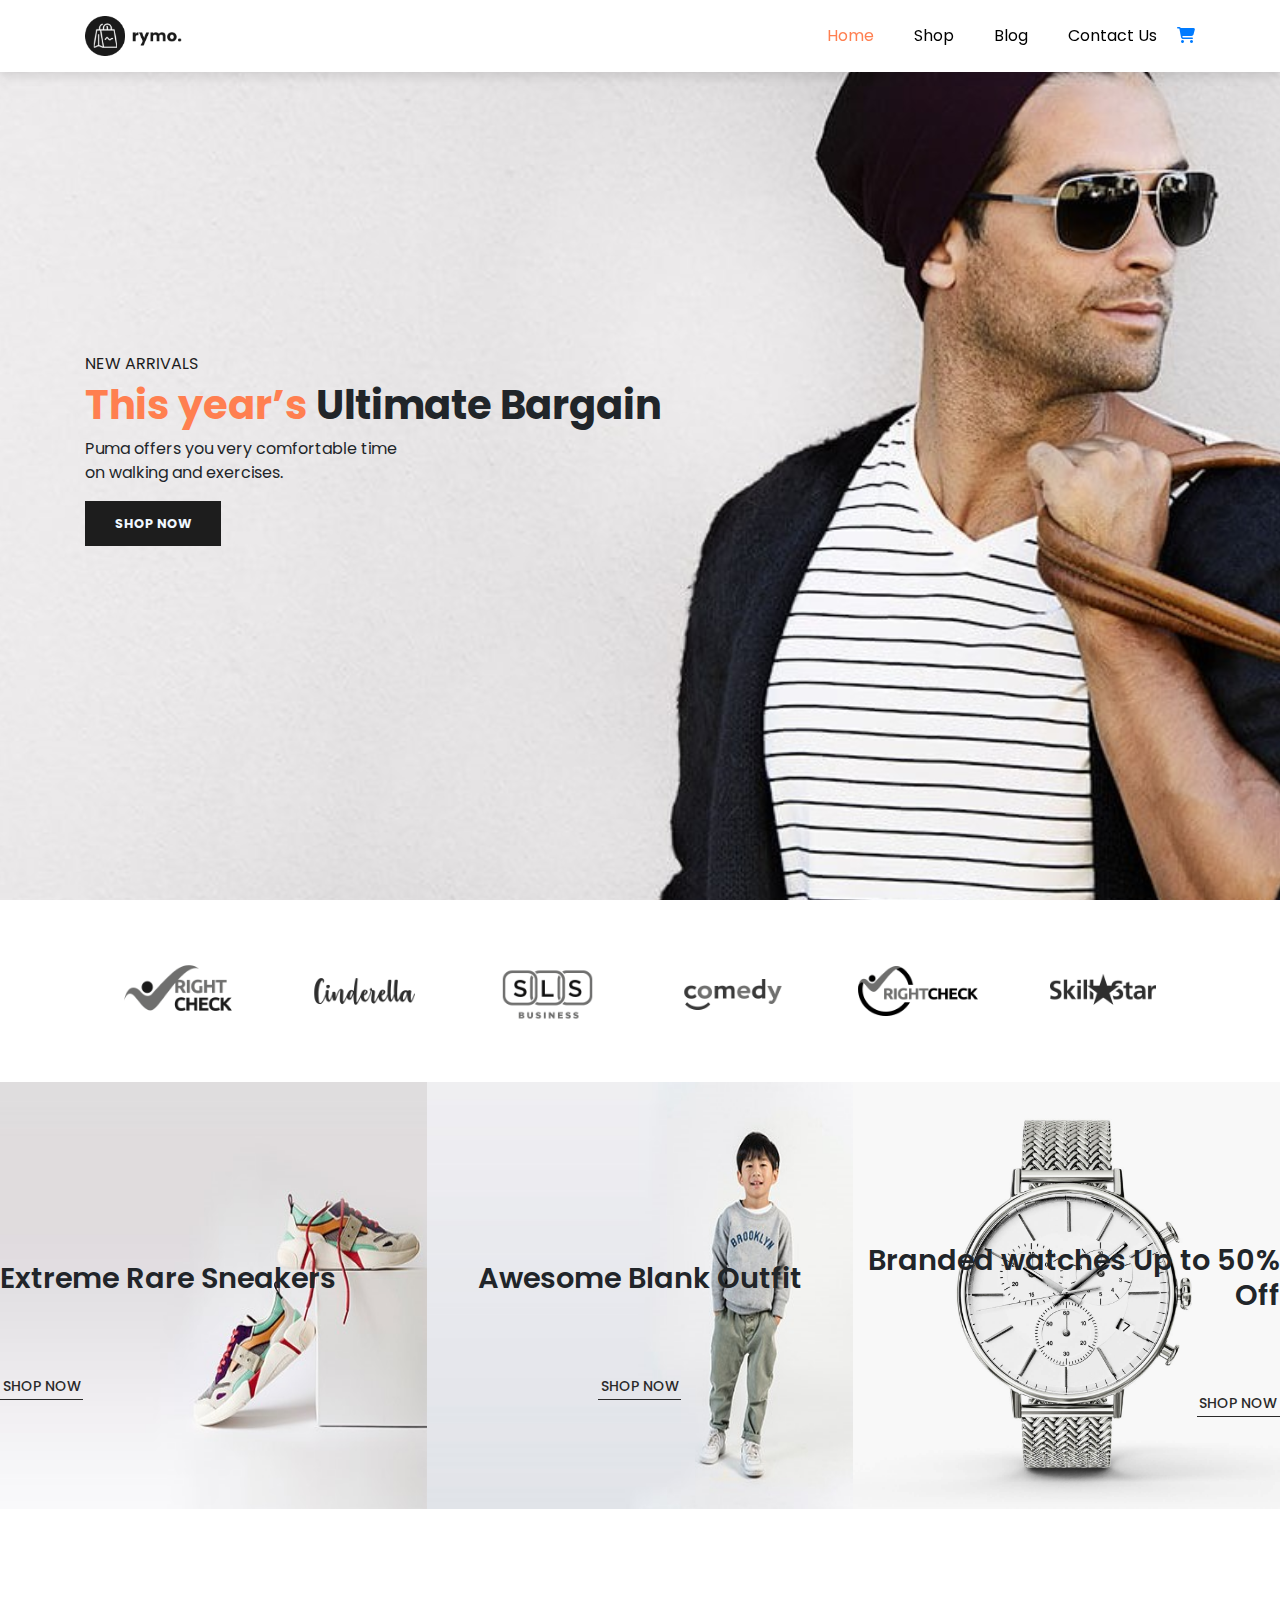
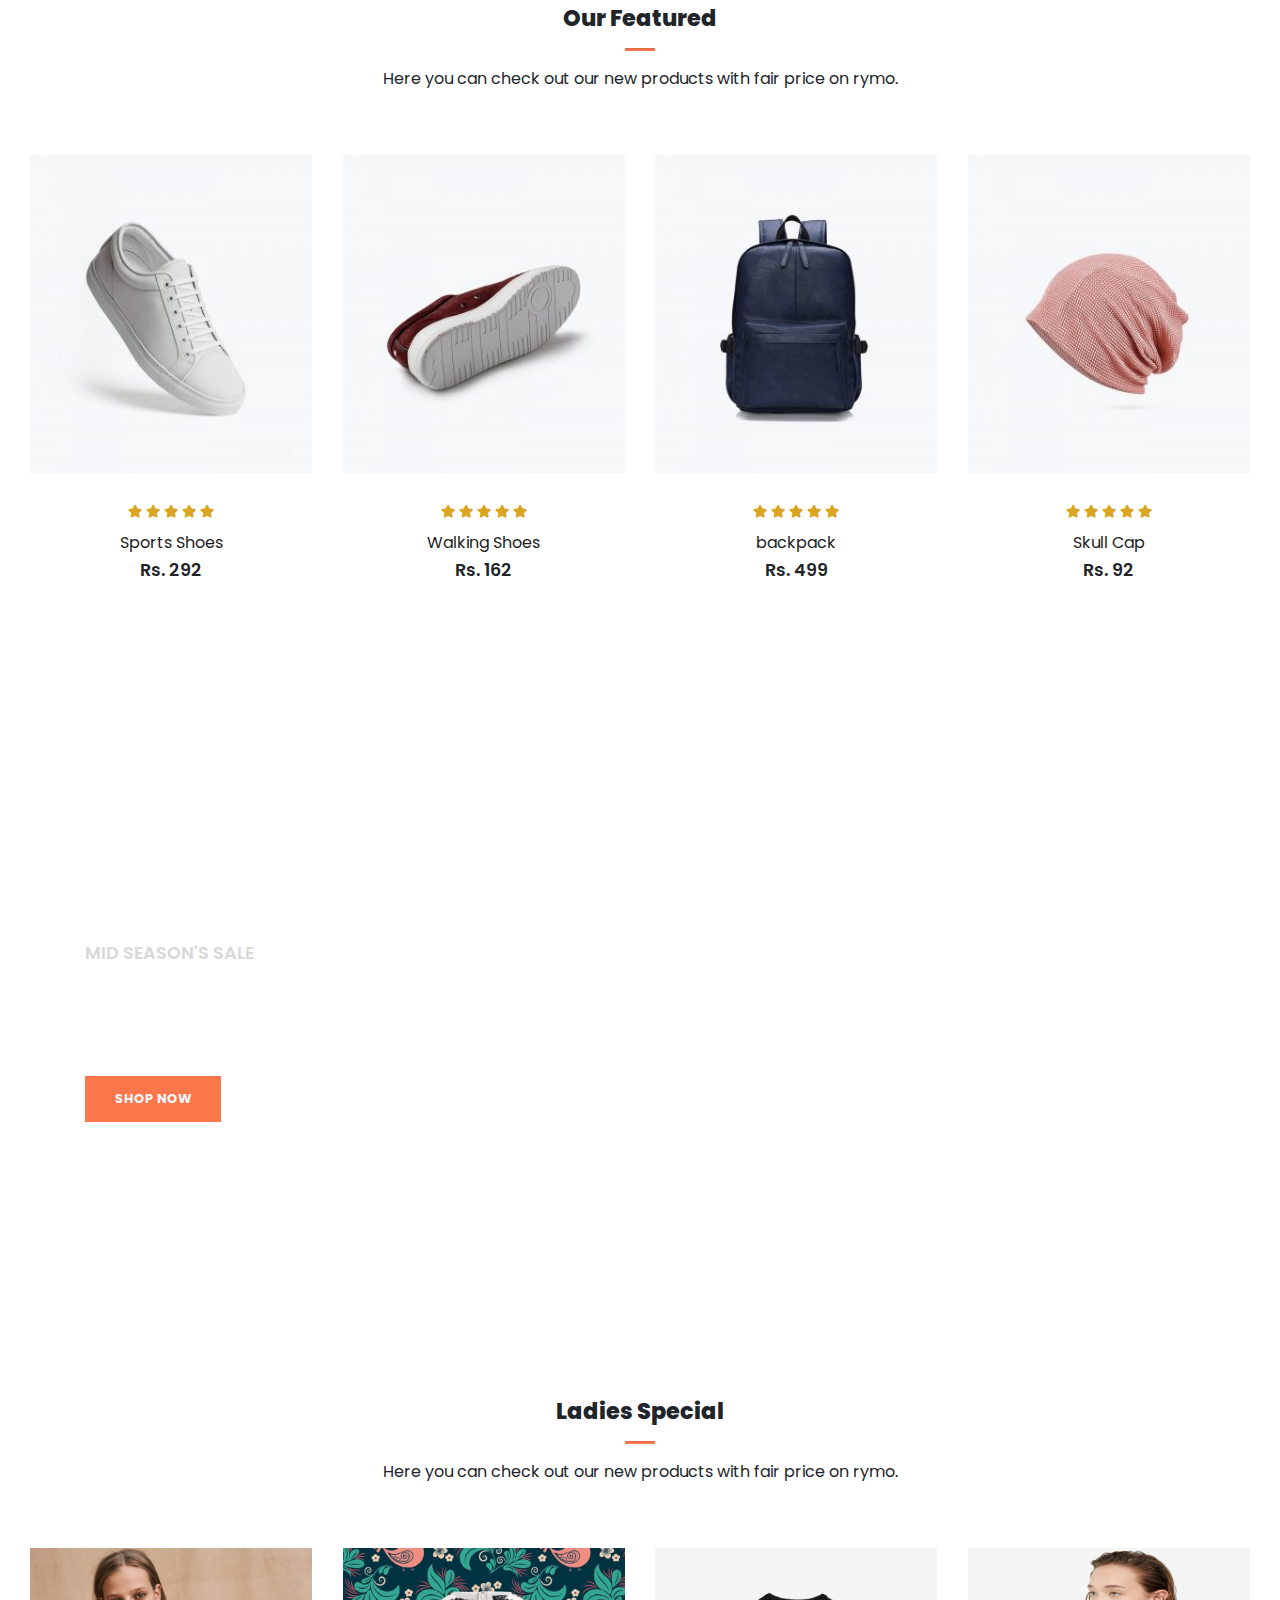
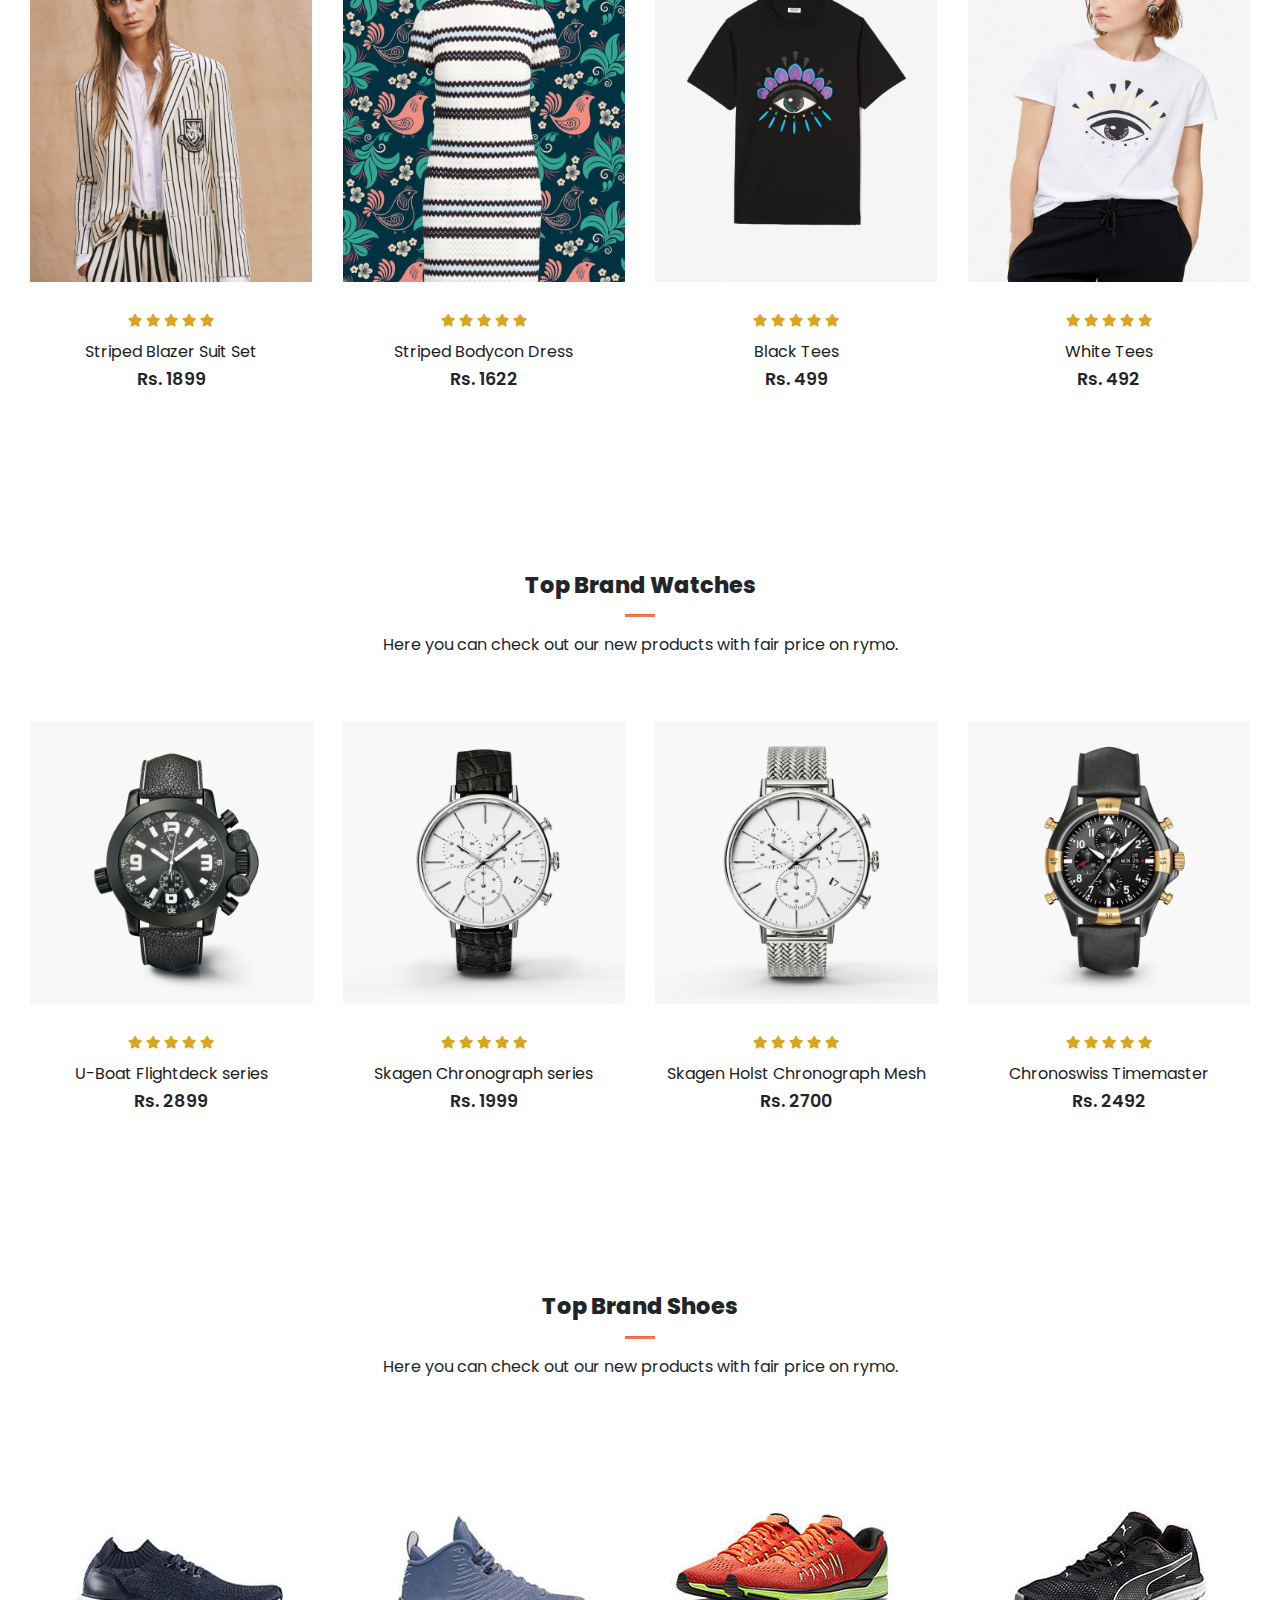
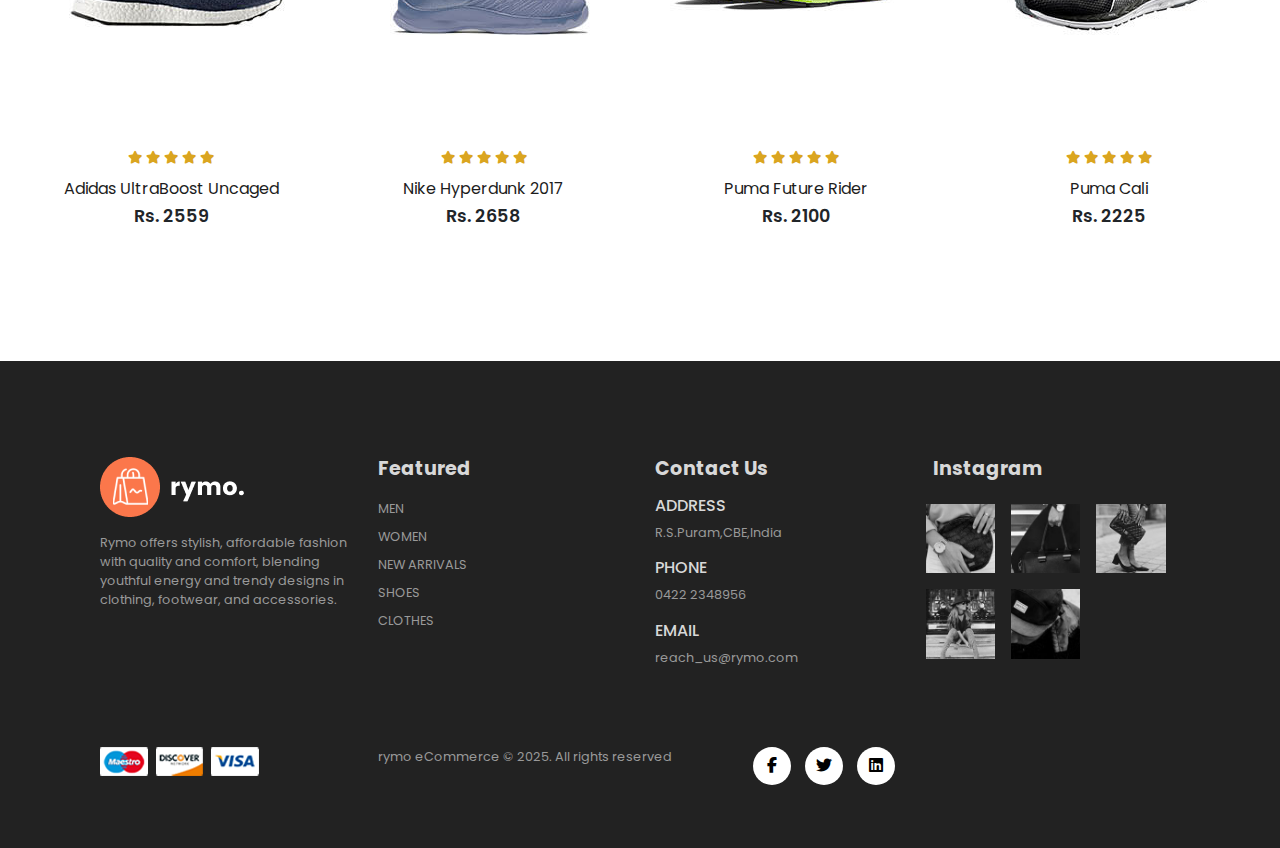
<file: index.html>
<!DOCTYPE html>
<html lang="en">
<head>
  <meta charset="UTF-8">
  <meta name="viewport" content="width=device-width, initial-scale=1.0">
  <title>Rymo.com Home Page</title>
  <!-- Bootstrap 4 CSS -->
  <link rel="stylesheet" href="https://cdn.jsdelivr.net/npm/bootstrap@4.1.3/dist/css/bootstrap.min.css" crossorigin="anonymous">
  <!-- Font Awesome -->
  <link rel="stylesheet" href="https://cdnjs.cloudflare.com/ajax/libs/font-awesome/6.5.2/css/all.min.css" crossorigin="anonymous" referrerpolicy="no-referrer" />
  <link rel="stylesheet" href="style.css">
</head>
<body>
  <!--Navigation-->
  <nav class="navbar navbar-expand-lg navbar-light bg-white py-3 fixed-top">
    <div class="container">
      <img src="./img/logo1.png" alt="nav logo1" style="height:40px;">
      <button class="navbar-toggler" type="button" data-toggle="collapse" data-target="#navbarSupportedContent" 
              aria-controls="navbarSupportedContent" aria-expanded="false" aria-label="Toggle navigation">
        <span id="bar"><i class="fa-solid fa-bars"></i></span>
      </button>
      <div class="collapse navbar-collapse" id="navbarSupportedContent">
        <ul class="navbar-nav ml-auto">
          <li class="nav-item"><a class="nav-link active" href="index.html">Home</a></li>
          <li class="nav-item"><a class="nav-link" href="shop.html">Shop</a></li>
          <li class="nav-item"><a class="nav-link" href="blog.html">Blog</a></li>
          <!-- <li class="nav-item"><a class="nav-link" href="#">About</a></li> -->
          <li class="nav-item"><a class="nav-link" href="index.html#contact">Contact Us</a></li>
          <li class="nav-item d-flex align-items-center">
            <!-- <a class="nav-link" href="#"><i class="fa-solid fa-magnifying-glass"></i></a> -->
            <a href="cart.html" class="cart-icon">
              <i class="fas fa-shopping-cart"></i>
              <span id="cart-count">0</span></a>
          </li>
        </ul>
      </div>
    </div>
  </nav>
  <!--Banner Section-->
  <section id="home">
    <div class="container">
        <h5>NEW ARRIVALS</h5>
        <h1><span>This year’s</span> Ultimate Bargain</h1>
        <p>Puma offers you very comfortable time<br>
            on walking and exercises.</p>
            <button>Shop Now</button>
    </div>

  </section>

  <!--Brand Section-->
  <section id="Brand" class="container">
    <div class="row m-0 py-5">
      <img class="img-fluid col-lg-2 col-md-4 col-sm-6" src="./img/brand/1.png" alt="">
      <img class="img-fluid col-lg-2 col-md-4 col-sm-6" src="./img/brand/2.png" alt="">
      <img class="img-fluid col-lg-2 col-md-4 col-sm-6" src="./img/brand/3.png" alt="">
      <img class="img-fluid col-lg-2 col-md-4 col-sm-6" src="./img/brand/4.png" alt="">
      <img class="img-fluid col-lg-2 col-md-4 col-sm-6" src="./img/brand/5.png" alt="">
      <img class="img-fluid col-lg-2 col-md-4 col-sm-6" src="./img/brand/6.png" alt="">
    </div>
  </section>

  <!--New Section-->
  <section id="New" class="w-100">
    <div class="row p-0 m-0">
      <div class="one col-lg-4 col-md-12 col-12 p-0">
        <img class="img-fluid" src="./img/new/1.jpg" alt="">
          <div class="details">
            <h2>Extreme Rare Sneakers</h2>
            <button class="text-uppercase">Shop Now</button>
          </div>
      </div>
      <div class="one col-lg-4 col-md-12 col-12 p-0">
        <img class="img-fluid" src="./img/new/2.jpg" alt="">
          <div class="details">
            <h2>Awesome Blank Outfit</h2>
            <button class="text-uppercase">Shop Now</button>
          </div>
      </div>
      <div class="one col-lg-4 col-md-12 col-12 p-0">
        <img class="img-fluid" src="./img/new/3.jpg" alt="">
          <div class="details">
            <h2>Branded watches Up to 50% Off</h2>
            <button class="text-uppercase">Shop Now</button>
          </div>
      </div>
    </div>
  </section>

  <!--Featured Section-->
  <section id="Featured" class="my-5 pb-5">
    <div class="container text-center mt-5 py-5">
      <h3>Our Featured</h3>
      <hr class="mx-auto">
      <p>Here you can check out our new products with fair price on rymo.</p>
    </div>
    <div class="row mx-auto container-fluid">
      <div class="product text-center col-lg-3 col-md-4 col-12">
        <img class="img-fluid mb-3" src="./img/featured/1.jpg" alt="">
          <div class="star">
              <i class="fa-solid fa-star"></i>
              <i class="fa-solid fa-star"></i>
              <i class="fa-solid fa-star"></i>
              <i class="fa-solid fa-star"></i>
              <i class="fa-solid fa-star"></i>
          </div>
          <h5 class="p-name">Sports Shoes</h5>
          <h4 class="p-price">Rs. 292</h4>
          <button class="buy-btn">Buy Now</button>
      </div>
      <div class="product text-center col-lg-3 col-md-4 col-12">
        <img class="img-fluid mb-3" src="./img/featured/2.jpg" alt="">
          <div class="star">
              <i class="fa-solid fa-star"></i>
              <i class="fa-solid fa-star"></i>
              <i class="fa-solid fa-star"></i>
              <i class="fa-solid fa-star"></i>
              <i class="fa-solid fa-star"></i>
          </div>
          <h5 class="p-name">Walking Shoes</h5>
          <h4 class="p-price">Rs. 162</h4>
          <button class="buy-btn">Buy Now</button>
      </div>
      <div class="product text-center col-lg-3 col-md-4 col-12">
        <img class="img-fluid mb-3" src="./img/featured/3.jpg" alt="">
          <div class="star">
              <i class="fa-solid fa-star"></i>
              <i class="fa-solid fa-star"></i>
              <i class="fa-solid fa-star"></i>
              <i class="fa-solid fa-star"></i>
              <i class="fa-solid fa-star"></i>
          </div>
          <h5 class="p-name">backpack</h5>
          <h4 class="p-price">Rs. 499</h4>
          <button class="buy-btn">Buy Now</button>
      </div>
      <div class="product text-center col-lg-3 col-md-4 col-12">
        <img class="img-fluid mb-3" src="./img/featured/4.jpg" alt="">
          <div class="star">
              <i class="fa-solid fa-star"></i>
              <i class="fa-solid fa-star"></i>
              <i class="fa-solid fa-star"></i>
              <i class="fa-solid fa-star"></i>
              <i class="fa-solid fa-star"></i>
          </div>
          <h5 class="p-name">Skull Cap</h5>
          <h4 class="p-price">Rs. 92</h4>
          <button class="buy-btn">Buy Now</button>
      </div>
    </div>
  </section>

  <!--Paradox Banner Section-->
  <section id="Banner" class="my-5 py-5">
    <div class="container">
      <h4>MID SEASON'S SALE</h4>
      <h1>AUTUMN COLLECTION<br>UPTO 20% OFF</h1>
      <button class="text-uppercase">Shop Now</button>
    </div>
  </section>

  <!--Dress and Tees Section-->
  <section id="Clothes" class="my-5">
    <div class="container text-center mt-5 py-5">
      <h3>Ladies Special</h3>
      <hr class="mx-auto">
      <p>Here you can check out our new products with fair price on rymo.</p>
    </div>
    <div class="row mx-auto container-fluid">
      <div class="product text-center col-lg-3 col-md-4 col-12">
        <img class="img-fluid mb-3" src="./img/clothes/1.jpg" alt="">
          <div class="star">
              <i class="fa-solid fa-star"></i>
              <i class="fa-solid fa-star"></i>
              <i class="fa-solid fa-star"></i>
              <i class="fa-solid fa-star"></i>
              <i class="fa-solid fa-star"></i>
          </div>
          <h5 class="p-name">Striped Blazer Suit Set</h5>
          <h4 class="p-price">Rs. 1899</h4>
          <button class="buy-btn">Buy Now</button>
      </div>
      <div class="product text-center col-lg-3 col-md-4 col-12">
        <img class="img-fluid mb-3" src="./img/clothes/2.jpg" alt="">
          <div class="star">
              <i class="fa-solid fa-star"></i>
              <i class="fa-solid fa-star"></i>
              <i class="fa-solid fa-star"></i>
              <i class="fa-solid fa-star"></i>
              <i class="fa-solid fa-star"></i>
          </div>
          <h5 class="p-name">Striped Bodycon Dress</h5>
          <h4 class="p-price">Rs. 1622</h4>
          <button class="buy-btn">Buy Now</button>
      </div>
      <div class="product text-center col-lg-3 col-md-4 col-12">
        <img class="img-fluid mb-3" src="./img/clothes/3.jpg" alt="">
          <div class="star">
              <i class="fa-solid fa-star"></i>
              <i class="fa-solid fa-star"></i>
              <i class="fa-solid fa-star"></i>
              <i class="fa-solid fa-star"></i>
              <i class="fa-solid fa-star"></i>
          </div>
          <h5 class="p-name">Black Tees</h5>
          <h4 class="p-price">Rs. 499</h4>
          <button class="buy-btn">Buy Now</button>
      </div>
      <div class="product text-center col-lg-3 col-md-4 col-12">
        <img class="img-fluid mb-3" src="./img/clothes/4.jpg" alt="">
          <div class="star">
              <i class="fa-solid fa-star"></i>
              <i class="fa-solid fa-star"></i>
              <i class="fa-solid fa-star"></i>
              <i class="fa-solid fa-star"></i>
              <i class="fa-solid fa-star"></i>
          </div>
          <h5 class="p-name">White Tees</h5>
          <h4 class="p-price">Rs. 492</h4>
          <button class="buy-btn">Buy Now</button>
      </div>
    </div>
  </section>

  <!--Watches Section-->
  <section id="Watches" class="my-5">
    <div class="container text-center mt-5 py-5">
      <h3>Top Brand Watches</h3>
      <hr class="mx-auto">
      <p>Here you can check out our new products with fair price on rymo.</p>
    </div>
    <div class="row mx-auto container-fluid">
      <div class="product text-center col-lg-3 col-md-4 col-12">
        <img class="img-fluid mb-3" src="./img/watches/1.jpg" alt="">
          <div class="star">
              <i class="fa-solid fa-star"></i>
              <i class="fa-solid fa-star"></i>
              <i class="fa-solid fa-star"></i>
              <i class="fa-solid fa-star"></i>
              <i class="fa-solid fa-star"></i>
          </div>
          <h5 class="p-name">U-Boat Flightdeck series</h5>
          <h4 class="p-price">Rs. 2899</h4>
          <button class="buy-btn">Buy Now</button>
      </div>
      <div class="product text-center col-lg-3 col-md-4 col-12">
        <img class="img-fluid mb-3" src="./img/watches/2.jpg" alt="">
          <div class="star">
              <i class="fa-solid fa-star"></i>
              <i class="fa-solid fa-star"></i>
              <i class="fa-solid fa-star"></i>
              <i class="fa-solid fa-star"></i>
              <i class="fa-solid fa-star"></i>
          </div>
          <h5 class="p-name">Skagen Chronograph series</h5>
          <h4 class="p-price">Rs. 1999</h4>
          <button class="buy-btn">Buy Now</button>
      </div>
      <div class="product text-center col-lg-3 col-md-4 col-12">
        <img class="img-fluid mb-3" src="./img/watches/3.jpg" alt="">
          <div class="star">
              <i class="fa-solid fa-star"></i>
              <i class="fa-solid fa-star"></i>
              <i class="fa-solid fa-star"></i>
              <i class="fa-solid fa-star"></i>
              <i class="fa-solid fa-star"></i>
          </div>
          <h5 class="p-name">Skagen Holst Chronograph Mesh</h5>
          <h4 class="p-price">Rs. 2700</h4>
          <button class="buy-btn">Buy Now</button>
      </div>
      <div class="product text-center col-lg-3 col-md-4 col-12">
        <img class="img-fluid mb-3" src="./img/watches/4.jpg" alt="">
          <div class="star">
              <i class="fa-solid fa-star"></i>
              <i class="fa-solid fa-star"></i>
              <i class="fa-solid fa-star"></i>
              <i class="fa-solid fa-star"></i>
              <i class="fa-solid fa-star"></i>
          </div>
          <h5 class="p-name">Chronoswiss Timemaster</h5>
          <h4 class="p-price">Rs. 2492</h4>
          <button class="buy-btn">Buy Now</button>
      </div>
    </div>
  </section>

  <!--Shoes Section-->
   <section id="Shoes" class="my-5">
    <div class="container text-center mt-5 py-5">
      <h3>Top Brand Shoes</h3>
      <hr class="mx-auto">
      <p>Here you can check out our new products with fair price on rymo.</p>
    </div>
    <div class="row mx-auto container-fluid">
      <div class="product text-center col-lg-3 col-md-4 col-12">
        <img class="img-fluid mb-3" src="./img/shoes/1.jpg" alt="">
          <div class="star">
              <i class="fa-solid fa-star"></i>
              <i class="fa-solid fa-star"></i>
              <i class="fa-solid fa-star"></i>
              <i class="fa-solid fa-star"></i>
              <i class="fa-solid fa-star"></i>
          </div>
          <h5 class="p-name">Adidas UltraBoost Uncaged</h5>
          <h4 class="p-price">Rs. 2559</h4>
          <button class="buy-btn">Buy Now</button>
      </div>
      <div class="product text-center col-lg-3 col-md-4 col-12">
        <img class="img-fluid mb-3" src="./img/shoes/2.jpg" alt="">
          <div class="star">
              <i class="fa-solid fa-star"></i>
              <i class="fa-solid fa-star"></i>
              <i class="fa-solid fa-star"></i>
              <i class="fa-solid fa-star"></i>
              <i class="fa-solid fa-star"></i>
          </div>
          <h5 class="p-name">Nike Hyperdunk 2017</h5>
          <h4 class="p-price">Rs. 2658</h4>
          <button class="buy-btn">Buy Now</button>
      </div>
      <div class="product text-center col-lg-3 col-md-4 col-12">
        <img class="img-fluid mb-3" src="./img/shoes/3.jpg" alt="">
          <div class="star">
              <i class="fa-solid fa-star"></i>
              <i class="fa-solid fa-star"></i>
              <i class="fa-solid fa-star"></i>
              <i class="fa-solid fa-star"></i>
              <i class="fa-solid fa-star"></i>
          </div>
          <h5 class="p-name">Puma Future Rider</h5>
          <h4 class="p-price">Rs. 2100</h4>
          <button class="buy-btn">Buy Now</button>
      </div>
      <div class="product text-center col-lg-3 col-md-4 col-12">
        <img class="img-fluid mb-3" src="./img/shoes/4.jpg" alt="">
          <div class="star">
              <i class="fa-solid fa-star"></i>
              <i class="fa-solid fa-star"></i>
              <i class="fa-solid fa-star"></i>
              <i class="fa-solid fa-star"></i>
              <i class="fa-solid fa-star"></i>
          </div>
          <h5 class="p-name">Puma Cali</h5>
          <h4 class="p-price">Rs. 2225</h4>
          <button class="buy-btn">Buy Now</button>
      </div>
    </div>
  </section>

  <!--Footer Section-->
  <footer class="mt-5 py-5">
    <div class="row container mx-auto pt-5">
      <div class="footer-one col-lg-3 col-md-6 col-12">
        <img src="./img/logo2.png" alt="">
        <p class="pt-3">Rymo offers stylish, affordable fashion with quality and comfort,
           blending youthful energy and trendy designs in clothing, footwear, and accessories.</p>
      </div>
      <div class="footer-one col-lg-3 col-md-6 col-12 mb-3">
        <h5 class="pb-2">Featured</h5>
        <ul class="text-uppercase list-unstyled">
          <li><a href="#">Men</a></li>
          <li><a href="#">Women</a></li>
          <li><a href="#">New Arrivals</a></li>
          <li><a href="#">Shoes</a></li>
          <li><a href="#">Clothes</a></li>
        </ul>
      </div>
      <div id="contact" class="footer-one col-lg-3 col-md-6 col-12 mb-3">
        <h5 class="pb-2">Contact Us</h5>
          <div>
            <h6 class="text-uppercase">Address</h6>
            <p>R.S.Puram,CBE,India</p>
          </div>
          <div>
            <h6 class="text-uppercase">Phone</h6>
            <p>0422 2348956</p>
          </div>
          <div>
            <h6 class="text-uppercase">Email</h6>
            <p>reach_us@rymo.com</p>
          </div>
      </div>
      <div class="footer-one col-lg-3 col-md-6 col-12">
        <h5 class="pb-2">Instagram</h5>
          <div class="row">
            <img class="img-fluid w-25 h-100 m-2" src="./img/insta/1.jpg" alt="">
            <img class="img-fluid w-25 h-100 m-2" src="./img/insta/2.jpg" alt="">
            <img class="img-fluid w-25 h-100 m-2" src="./img/insta/3.jpg" alt="">
            <img class="img-fluid w-25 h-100 m-2" src="./img/insta/4.jpg" alt="">
            <img class="img-fluid w-25 h-100 m-2" src="./img/insta/5.jpg" alt="">
          </div>
      </div>
    </div>
    <div class="copyright mt-5">
      <div class="row container mx-auto">
        <div class="col-lg-3 col-md-6 col-12 mb-4">
          <img src="./img/payment.png" alt="">
        </div>
        <div class="col-lg-4 col-md-6 col-12 text-nowrap mb-2">
          <p>rymo eCommerce © 2025. All rights reserved</p>
        </div>
        <div class="col-lg-4 col-md-6 col-12">
          <a href="#"><i class="fa-brands fa-facebook-f"></i></a>
          <a href="#"><i class="fa-brands fa-twitter"></i></a>
          <a href="#"><i class="fa-brands fa-linkedin"></i></a>
        </div>
      </div>
    </div>
  </footer>

  <!-- Bootstrap 4 JS + Popper -->
  <script src="https://code.jquery.com/jquery-3.3.1.slim.min.js" crossorigin="anonymous"></script>
  <script src="https://cdn.jsdelivr.net/npm/popper.js@1.14.3/dist/umd/popper.min.js" crossorigin="anonymous"></script>
  <script src="https://cdn.jsdelivr.net/npm/bootstrap@4.1.3/dist/js/bootstrap.min.js" crossorigin="anonymous"></script>
</body>
</html>
</file>
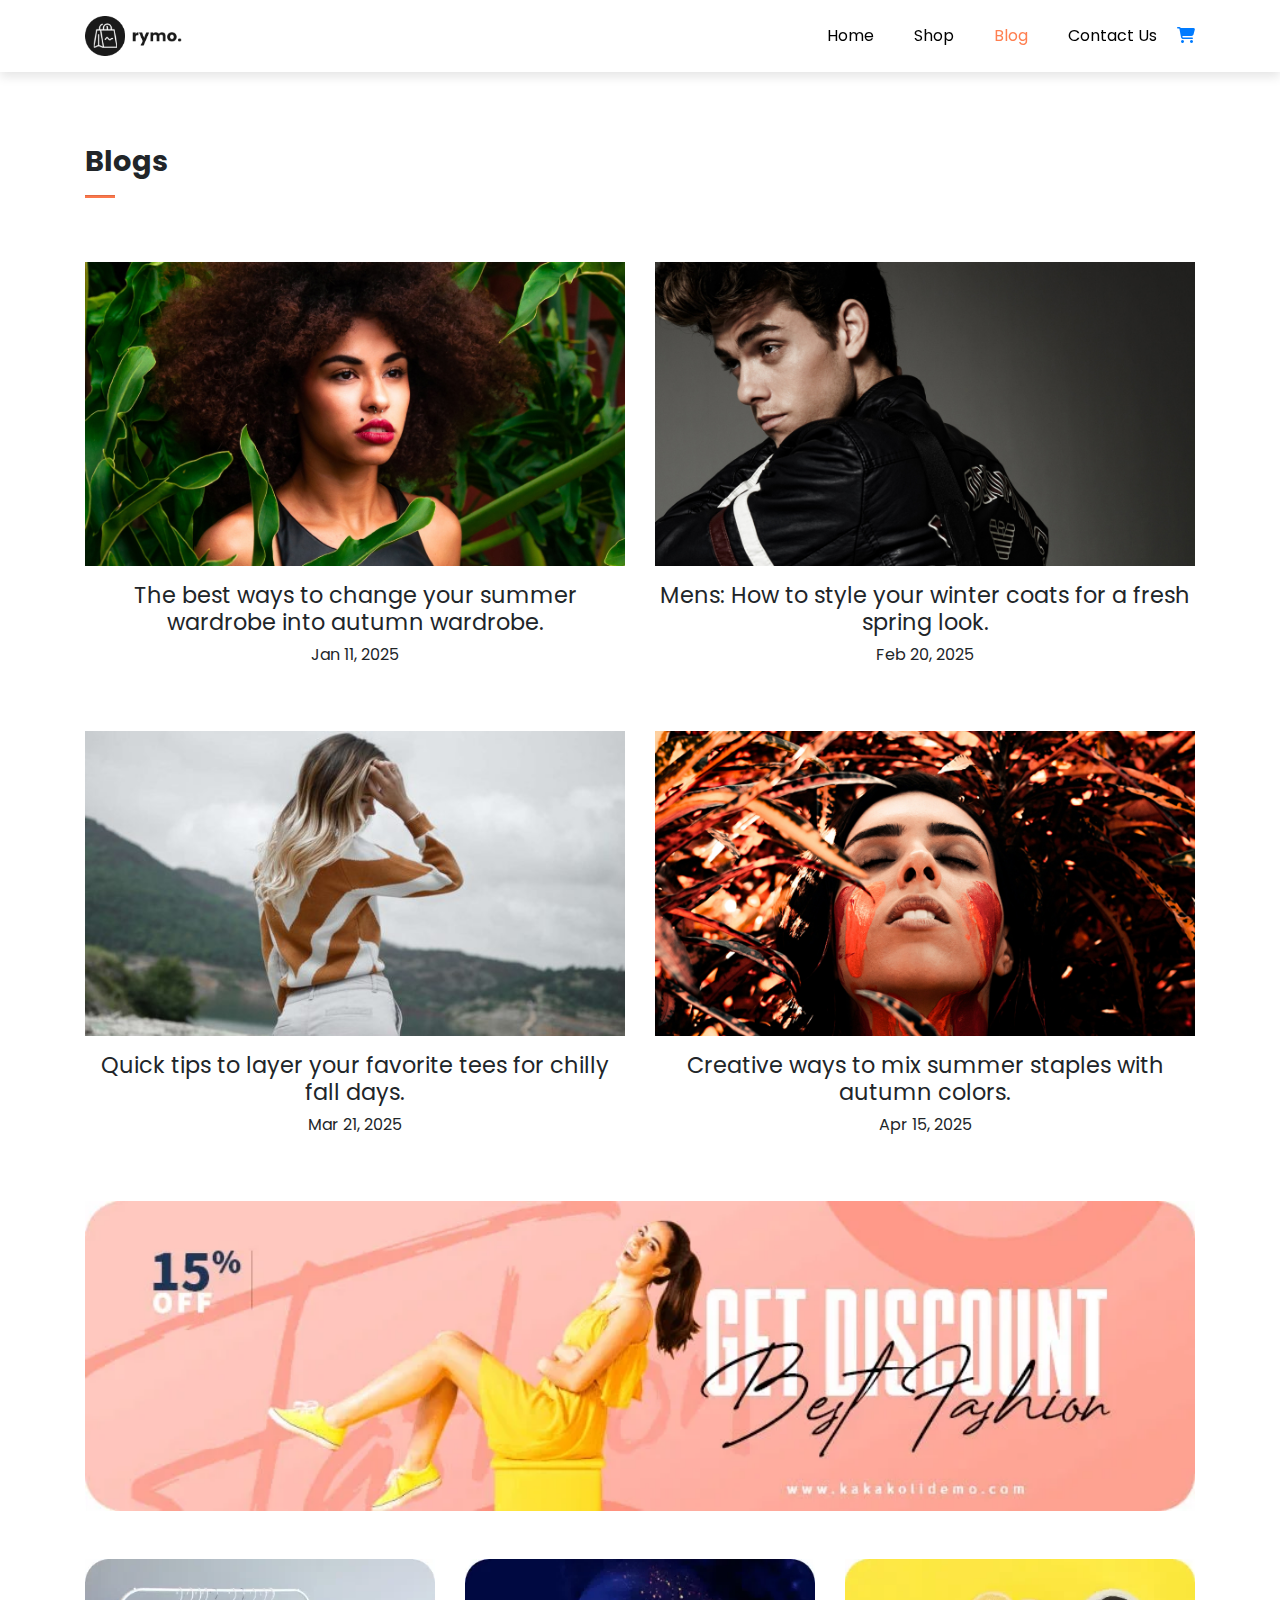
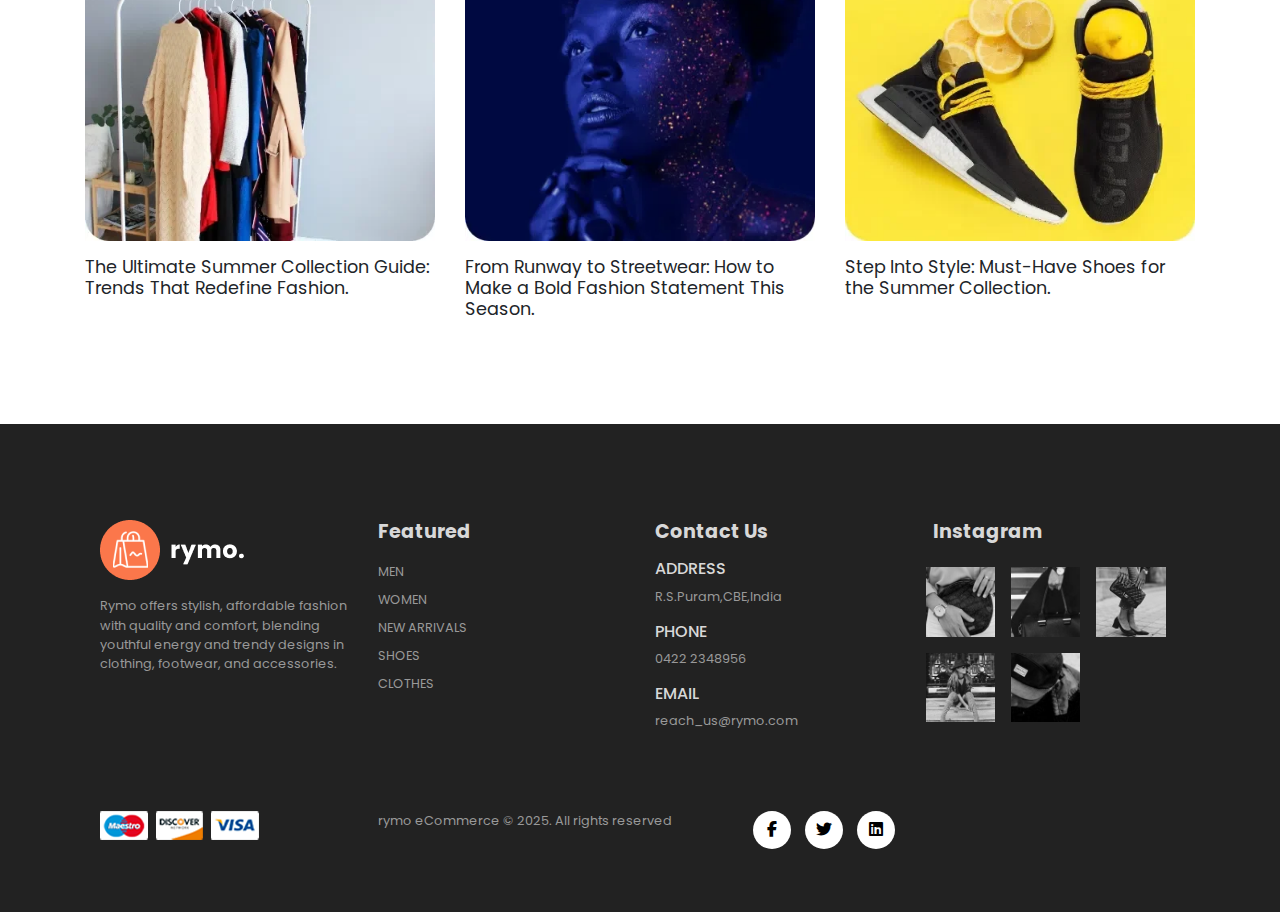
<file: blog.html>
<!DOCTYPE html>
<html lang="en">
<head>
  <meta charset="UTF-8">
  <meta name="viewport" content="width=device-width, initial-scale=1.0">
  <title>Rymo.com Home Page</title>
  <!-- Bootstrap 4 CSS -->
  <link rel="stylesheet" href="https://cdn.jsdelivr.net/npm/bootstrap@4.1.3/dist/css/bootstrap.min.css" crossorigin="anonymous">
  <!-- Font Awesome -->
  <link rel="stylesheet" href="https://cdnjs.cloudflare.com/ajax/libs/font-awesome/6.5.2/css/all.min.css" crossorigin="anonymous" referrerpolicy="no-referrer" />
  <link rel="stylesheet" href="style.css">
</head>
<body>
  <!--Navigation-->
  <nav class="navbar navbar-expand-lg navbar-light bg-white py-3 fixed-top">
    <div class="container">
      <img src="./img/logo1.png" alt="nav logo1" style="height:40px;">
      <button class="navbar-toggler" type="button" data-toggle="collapse" data-target="#navbarSupportedContent" 
              aria-controls="navbarSupportedContent" aria-expanded="false" aria-label="Toggle navigation">
        <span id="bar"><i class="fa-solid fa-bars"></i></span>
      </button>
      <div class="collapse navbar-collapse" id="navbarSupportedContent">
        <ul class="navbar-nav ml-auto">
          <li class="nav-item"><a class="nav-link" href="index.html">Home</a></li>
          <li class="nav-item"><a class="nav-link" href="shop.html">Shop</a></li>
          <li class="nav-item"><a class="nav-link active" href="blog.html">Blog</a></li>
          <!-- <li class="nav-item"><a class="nav-link" href="#">About</a></li> -->
          <li class="nav-item"><a class="nav-link" href="index.html#contact">Contact Us</a></li>
          <li class="nav-item d-flex align-items-center">
            <!-- <a class="nav-link" href="#"><i class="fa-solid fa-magnifying-glass"></i></a> -->
            <a href="cart.html" class="cart-icon">
              <i class="fas fa-shopping-cart"></i>
              <span id="cart-count">0</span></a>
          </li>
        </ul>
      </div>
    </div>
  </nav>
  <!--Blog Section-->
  <section id="blog-home" class="pt-5 mt-5 container">
        <h2 class="font-weight-bold pt-5" >Blogs</h2>
        <hr>
  </section>

  <section id="blog-container" class="container pt-5">
    <div class="row">
        <div class="post col-lg-6 col-md-6 col-12 pb-5">
            <div class="post-img">
                <img class="img-fluid w-100" src="./img/blog/1.jpg" alt="">
            </div>
            <h3 class="text-center font-weight-normal pt-3">The best ways to change your summer wardrobe into autumn wardrobe.</h3>
            <p class="text-center">Jan 11, 2025</p>
        </div>
        <div class="post col-lg-6 col-md-6 col-12 pb-5">
            <div class="post-img">
                <img class="img-fluid w-100" src="./img/blog/2.jpg" alt="">
            </div>
            <h3 class="text-center font-weight-normal pt-3">Mens: How to style your winter coats for a fresh spring look.</h3>
            <p class="text-center">Feb 20, 2025</p>
        </div>
        <div class="post col-lg-6 col-md-6 col-12 pb-5">
            <div class="post-img">
                <img class="img-fluid w-100" src="./img/blog/3.jpg" alt="">
            </div>
            <h3 class="text-center font-weight-normal pt-3">Quick tips to layer your favorite tees for chilly fall days.</h3>
            <p class="text-center">Mar 21, 2025</p>
        </div>
        <div class="post col-lg-6 col-md-6 col-12 pb-5">
            <div class="post-img">
                <img class="img-fluid w-100" src="./img/blog/4.jpg" alt="">
            </div>
            <h3 class="text-center font-weight-normal pt-3">Creative ways to mix summer staples with autumn colors.</h3>
            <p class="text-center">Apr 15, 2025</p>
        </div>
        <div class="col-lg-12 col-md-12 col-12 pb-5">
            <div class="post-img">
                <img class="img-fluid w-100" src="./img/blog/banner.webp" alt="">
            </div>
        </div>
        <div class="post col-lg-4 col-md-6 col-12 pb-5">
            <div class="post-img">
                <img class="img-fluid w-100" src="./img/blog/1.webp" alt="">
            </div>
            <h4 class="font-weight-normal pt-3">The Ultimate Summer Collection Guide: Trends That Redefine Fashion.</h4>
        </div>
        <div class="post col-lg-4 col-md-6 col-12 pb-5">
            <div class="post-img">
                <img class="img-fluid w-100" src="./img/blog/2.webp" alt="">
            </div>
            <h4 class="font-weight-normal pt-3">From Runway to Streetwear: How to Make a Bold Fashion Statement This Season.</h4>
        </div>
        <div class="post col-lg-4 col-md-6 col-12 pb-5">
            <div class="post-img">
                <img class="img-fluid w-100" src="./img/blog/3.webp" alt="">
            </div>
            <h4 class="font-weight-normal pt-3">Step Into Style: Must-Have Shoes for the Summer Collection.</h4>
        </div>
    </div>
  </section>



  <!--Footer Section-->
  <footer class="mt-5 py-5">
    <div class="row container mx-auto pt-5">
      <div class="footer-one col-lg-3 col-md-6 col-12">
        <img src="./img/logo2.png" alt="">
        <p class="pt-3">Rymo offers stylish, affordable fashion with quality and comfort,
           blending youthful energy and trendy designs in clothing, footwear, and accessories.</p>
      </div>
      <div class="footer-one col-lg-3 col-md-6 col-12 mb-3">
        <h5 class="pb-2">Featured</h5>
        <ul class="text-uppercase list-unstyled">
          <li><a href="#">Men</a></li>
          <li><a href="#">Women</a></li>
          <li><a href="#">New Arrivals</a></li>
          <li><a href="#">Shoes</a></li>
          <li><a href="#">Clothes</a></li>
        </ul>
      </div>
      <div class="footer-one col-lg-3 col-md-6 col-12 mb-3">
        <h5 class="pb-2">Contact Us</h5>
          <div>
            <h6 class="text-uppercase">Address</h6>
            <p>R.S.Puram,CBE,India</p>
          </div>
          <div>
            <h6 class="text-uppercase">Phone</h6>
            <p>0422 2348956</p>
          </div>
          <div>
            <h6 class="text-uppercase">Email</h6>
            <p>reach_us@rymo.com</p>
          </div>
      </div>
      <div class="footer-one col-lg-3 col-md-6 col-12">
        <h5 class="pb-2">Instagram</h5>
          <div class="row">
            <img class="img-fluid w-25 h-100 m-2" src="./img/insta/1.jpg" alt="">
            <img class="img-fluid w-25 h-100 m-2" src="./img/insta/2.jpg" alt="">
            <img class="img-fluid w-25 h-100 m-2" src="./img/insta/3.jpg" alt="">
            <img class="img-fluid w-25 h-100 m-2" src="./img/insta/4.jpg" alt="">
            <img class="img-fluid w-25 h-100 m-2" src="./img/insta/5.jpg" alt="">
          </div>
      </div>
    </div>
    <div class="copyright mt-5">
      <div class="row container mx-auto">
        <div class="col-lg-3 col-md-6 col-12 mb-4">
          <img src="./img/payment.png" alt="">
        </div>
        <div class="col-lg-4 col-md-6 col-12 text-nowrap mb-2">
          <p>rymo eCommerce © 2025. All rights reserved</p>
        </div>
        <div class="col-lg-4 col-md-6 col-12">
          <a href="#"><i class="fa-brands fa-facebook-f"></i></a>
          <a href="#"><i class="fa-brands fa-twitter"></i></a>
          <a href="#"><i class="fa-brands fa-linkedin"></i></a>
        </div>
      </div>
    </div>
  </footer>

  <!-- Bootstrap 4 JS + Popper -->
  <script src="https://code.jquery.com/jquery-3.3.1.slim.min.js" crossorigin="anonymous"></script>
  <script src="https://cdn.jsdelivr.net/npm/popper.js@1.14.3/dist/umd/popper.min.js" crossorigin="anonymous"></script>
  <script src="https://cdn.jsdelivr.net/npm/bootstrap@4.1.3/dist/js/bootstrap.min.js" crossorigin="anonymous"></script>
</body>
</html>
</file>
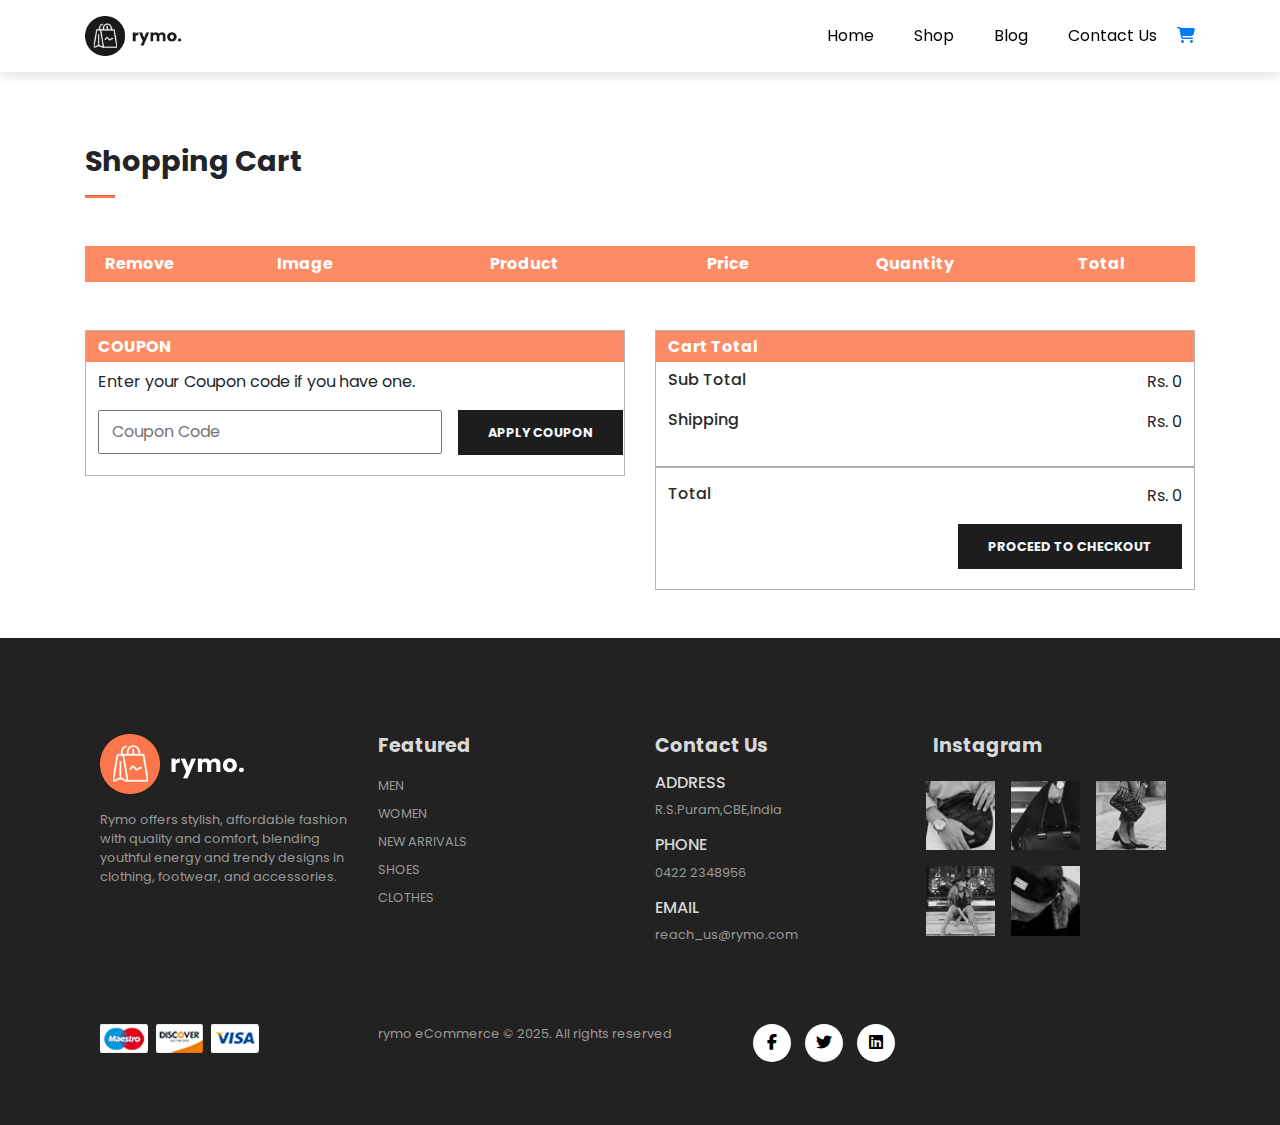
<file: cart.html>
<!DOCTYPE html>
<html lang="en">
<head>
  <meta charset="UTF-8">
  <meta name="viewport" content="width=device-width, initial-scale=1.0">
  <title>Rymo.com Home Page</title>
  <!-- Bootstrap 4 CSS -->
  <link rel="stylesheet" href="https://cdn.jsdelivr.net/npm/bootstrap@4.1.3/dist/css/bootstrap.min.css" crossorigin="anonymous">
  <!-- Font Awesome -->
  <link rel="stylesheet" href="https://cdnjs.cloudflare.com/ajax/libs/font-awesome/6.5.2/css/all.min.css" crossorigin="anonymous" referrerpolicy="no-referrer" />
  <link rel="stylesheet" href="style.css">
</head>
<body>
  <!--Navigation-->
  <nav class="navbar navbar-expand-lg navbar-light bg-white py-3 fixed-top">
    <div class="container">
      <img src="./img/logo1.png" alt="nav logo1" style="height:40px;">
      <button class="navbar-toggler" type="button" data-toggle="collapse" data-target="#navbarSupportedContent" 
              aria-controls="navbarSupportedContent" aria-expanded="false" aria-label="Toggle navigation">
        <span id="bar"><i class="fa-solid fa-bars"></i></span>
      </button>
      <div class="collapse navbar-collapse" id="navbarSupportedContent">
        <ul class="navbar-nav ml-auto">
          <li class="nav-item"><a class="nav-link" href="index.html">Home</a></li>
          <li class="nav-item"><a class="nav-link" href="shop.html">Shop</a></li>
          <li class="nav-item"><a class="nav-link" href="blog.html">Blog</a></li>
          <!-- <li class="nav-item"><a class="nav-link" href="#">About</a></li> -->
          <li class="nav-item"><a class="nav-link" href="index.html#contact">Contact Us</a></li>
          <li class="nav-item d-flex align-items-center">
            <!-- <a class="nav-link" href="#"><i class="fa-solid fa-magnifying-glass"></i></a> -->
            <a href="cart.html" class="cart-icon">
              <i class="fas fa-shopping-cart"></i>
              <span id="cart-count">0</span></a>
          </li>
        </ul>
      </div>
    </div>
  </nav>
  <!--Cart Section-->
  <section id="blog-home" class="pt-5 mt-5 container">
        <h2 class="font-weight-bold pt-5" >Shopping Cart</h2>
        <hr>
  </section>

  <section id="cart-container" class="container my-5">
    <table width="100%">
        <thead>
            <tr>
                <td>Remove</td>
                <td>Image</td>
                <td>Product</td>
                <td>Price</td>
                <td>Quantity</td>
                <td>Total</td>
            </tr>
        </thead>
          <tbody id="cart-items"></tbody>
    </table>
  </section>

  <section id="cart-bottom" class="container">
    <div class="row">
      <div class="coupon col-lg-6 col-md-6 col-12 mb-4">
        <div>
          <h5>COUPON</h5>
          <p>Enter your Coupon code if you have one.</p>
          <input type="text" placeholder="Coupon Code">
          <button>APPLY COUPON</button>
        </div>
      </div>
      <div class="Total col-lg-6 col-md-6 col-12">
        <div>
          <h5>Cart Total</h5>
          <div class="d-flex justify-content-between">
            <h6>Sub Total</h6>
            <p id="sub-total">Rs. 0</p>
          </div>
          <div class="d-flex justify-content-between">
            <h6>Shipping</h6>
            <p id="shipping">Rs. 150</p>
          </div>
            <hr class="second-hr">
          <div class="d-flex justify-content-between">
            <h6>Total</h6>
            <p id="grand-total">Rs. 0</p>
          </div>
          <button id="checkout-btn" class="ml-auto">Proceed to checkout</button>
        </div>
      </div>
    </div>
  </section>

  <!--Footer Section-->
  <footer class="mt-5 py-5">
    <div class="row container mx-auto pt-5">
      <div class="footer-one col-lg-3 col-md-6 col-12">
        <img src="./img/logo2.png" alt="">
        <p class="pt-3">Rymo offers stylish, affordable fashion with quality and comfort,
           blending youthful energy and trendy designs in clothing, footwear, and accessories.</p>
      </div>
      <div class="footer-one col-lg-3 col-md-6 col-12 mb-3">
        <h5 class="pb-2">Featured</h5>
        <ul class="text-uppercase list-unstyled">
          <li><a href="#">Men</a></li>
          <li><a href="#">Women</a></li>
          <li><a href="#">New Arrivals</a></li>
          <li><a href="#">Shoes</a></li>
          <li><a href="#">Clothes</a></li>
        </ul>
      </div>
      <div class="footer-one col-lg-3 col-md-6 col-12 mb-3">
        <h5 class="pb-2">Contact Us</h5>
          <div>
            <h6 class="text-uppercase">Address</h6>
            <p>R.S.Puram,CBE,India</p>
          </div>
          <div>
            <h6 class="text-uppercase">Phone</h6>
            <p>0422 2348956</p>
          </div>
          <div>
            <h6 class="text-uppercase">Email</h6>
            <p>reach_us@rymo.com</p>
          </div>
      </div>
      <div class="footer-one col-lg-3 col-md-6 col-12">
        <h5 class="pb-2">Instagram</h5>
          <div class="row">
            <img class="img-fluid w-25 h-100 m-2" src="./img/insta/1.jpg" alt="">
            <img class="img-fluid w-25 h-100 m-2" src="./img/insta/2.jpg" alt="">
            <img class="img-fluid w-25 h-100 m-2" src="./img/insta/3.jpg" alt="">
            <img class="img-fluid w-25 h-100 m-2" src="./img/insta/4.jpg" alt="">
            <img class="img-fluid w-25 h-100 m-2" src="./img/insta/5.jpg" alt="">
          </div>
      </div>
    </div>
    <div class="copyright mt-5">
      <div class="row container mx-auto">
        <div class="col-lg-3 col-md-6 col-12 mb-4">
          <img src="./img/payment.png" alt="">
        </div>
        <div class="col-lg-4 col-md-6 col-12 text-nowrap mb-2">
          <p>rymo eCommerce © 2025. All rights reserved</p>
        </div>
        <div class="col-lg-4 col-md-6 col-12">
          <a href="#"><i class="fa-brands fa-facebook-f"></i></a>
          <a href="#"><i class="fa-brands fa-twitter"></i></a>
          <a href="#"><i class="fa-brands fa-linkedin"></i></a>
        </div>
      </div>
    </div>
  </footer>

  <!-- Bootstrap 4 JS + Popper -->
  <script src="https://code.jquery.com/jquery-3.3.1.slim.min.js" crossorigin="anonymous"></script>
  <script src="https://cdn.jsdelivr.net/npm/popper.js@1.14.3/dist/umd/popper.min.js" crossorigin="anonymous"></script>
  <script src="https://cdn.jsdelivr.net/npm/bootstrap@4.1.3/dist/js/bootstrap.min.js" crossorigin="anonymous"></script>
  <script src="cart.js"></script>
</body>
</html>
</file>
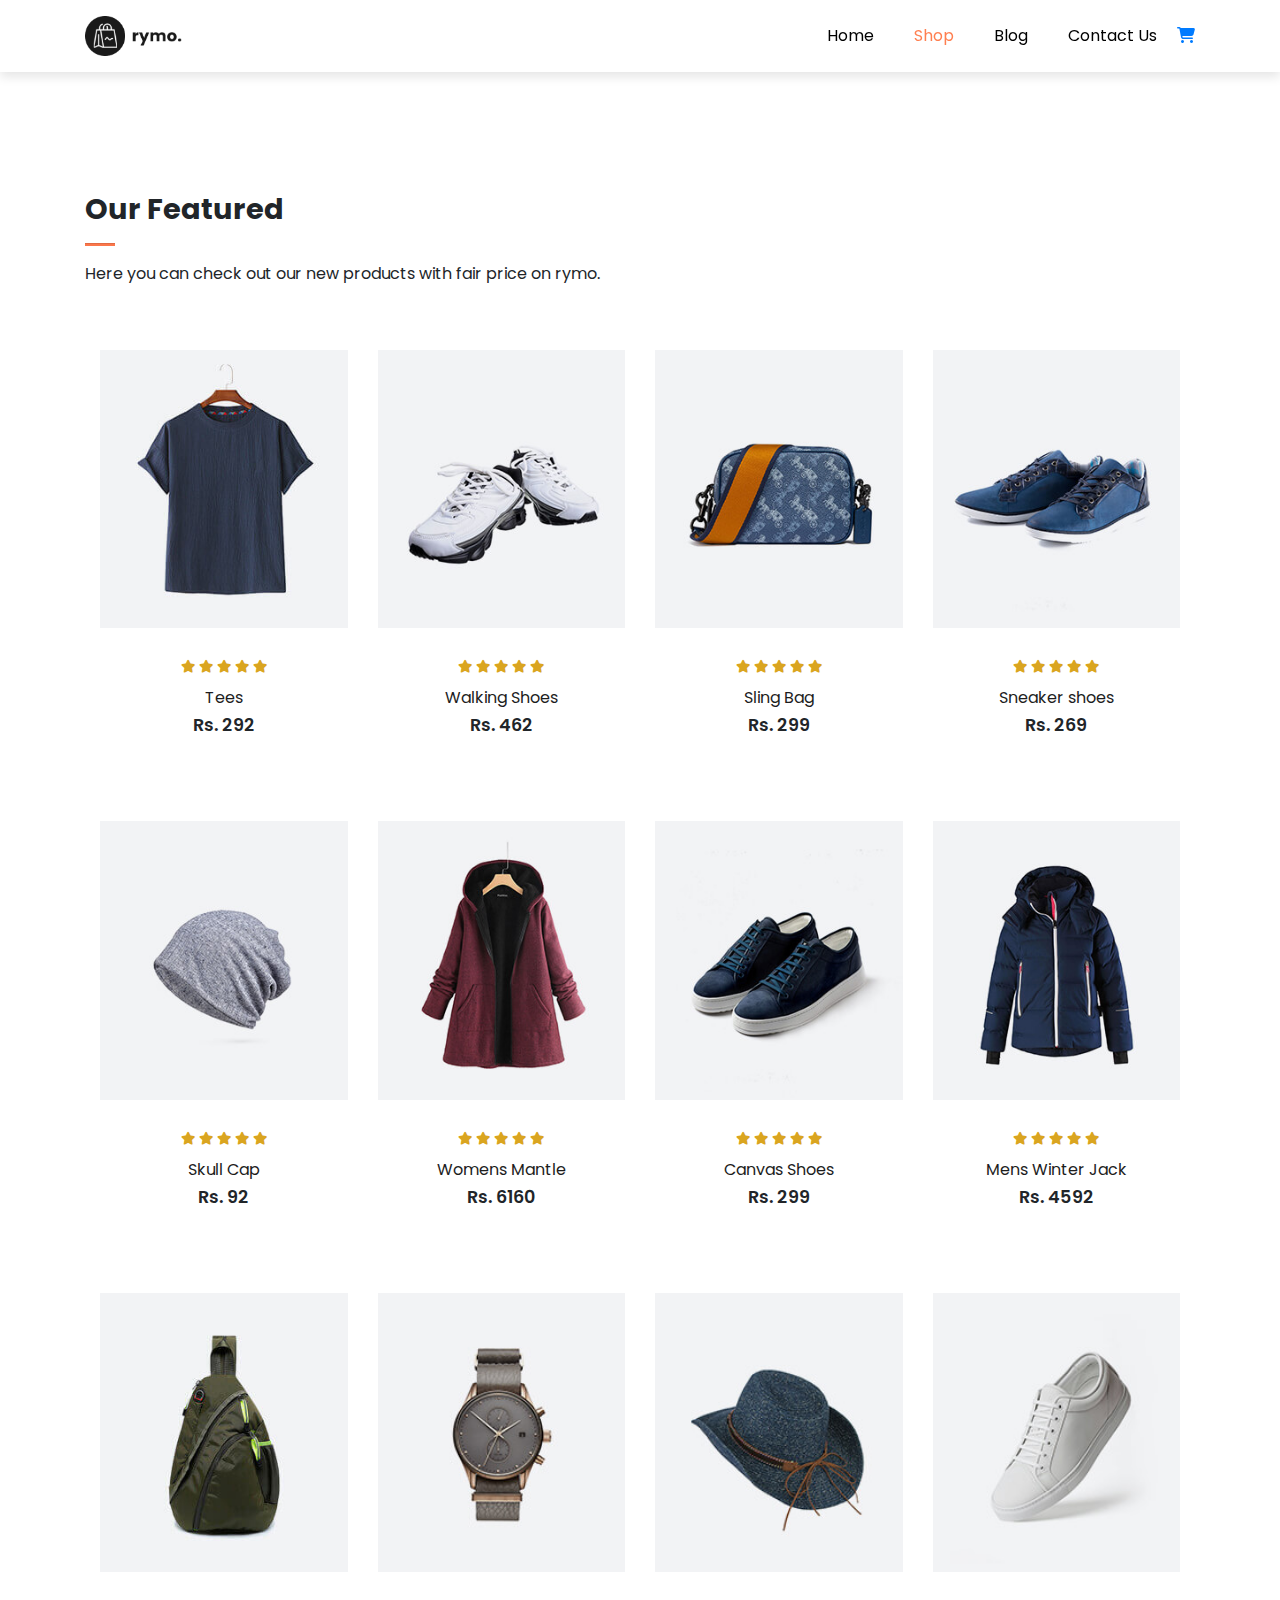
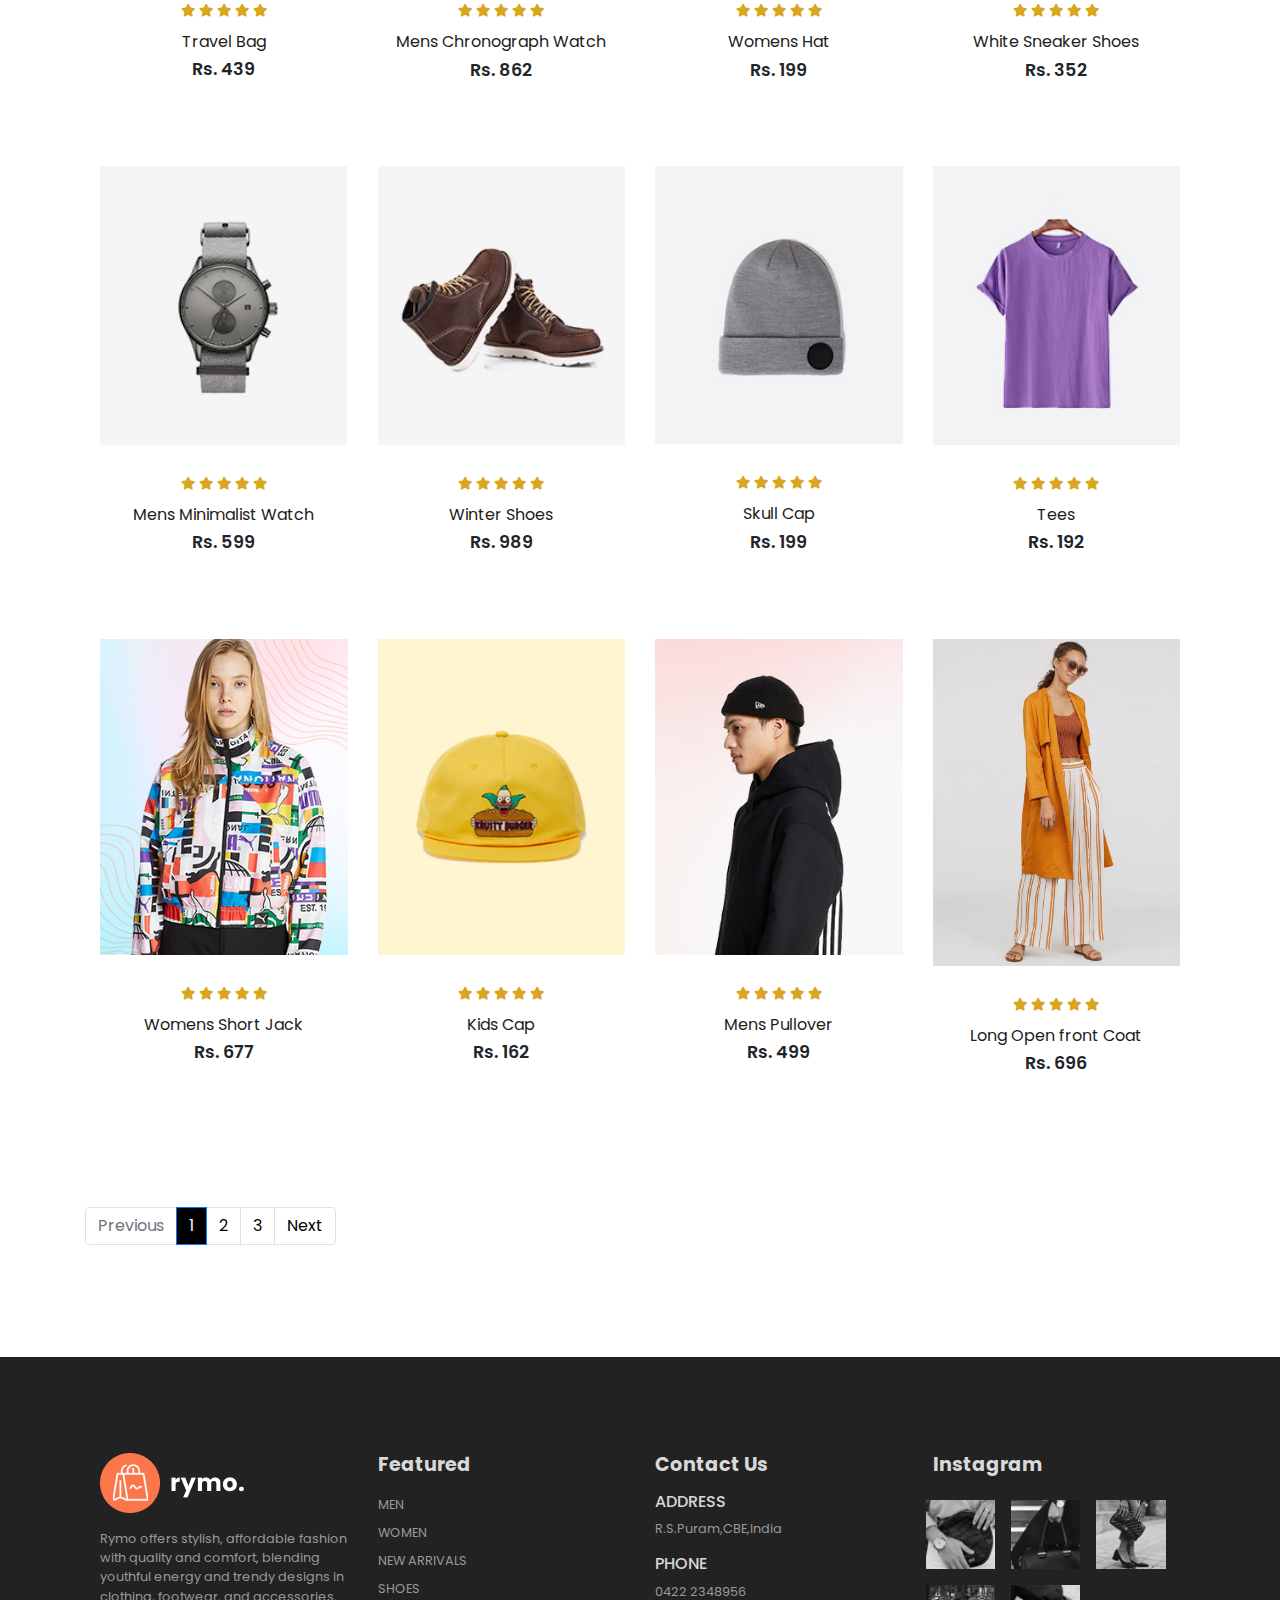
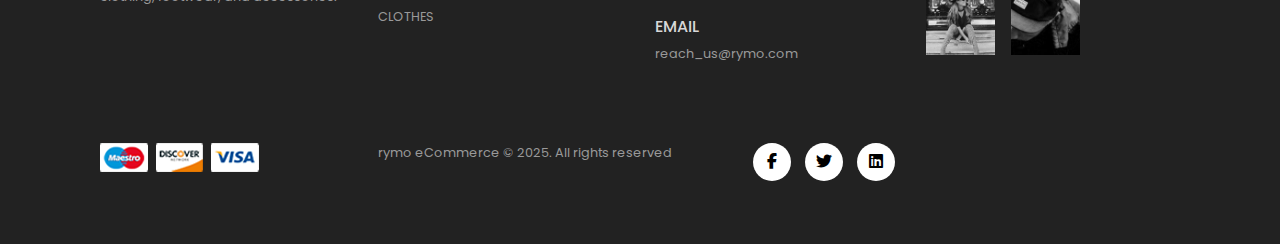
<file: shop.html>
<!DOCTYPE html>
<html lang="en">
<head>
  <meta charset="UTF-8">
  <meta name="viewport" content="width=device-width, initial-scale=1.0">
  <title>Rymo.com Shop Page</title>
  <!-- Bootstrap 4 CSS -->
  <link rel="stylesheet" href="https://cdn.jsdelivr.net/npm/bootstrap@4.1.3/dist/css/bootstrap.min.css" crossorigin="anonymous">
  <!-- Font Awesome -->
  <link rel="stylesheet" href="https://cdnjs.cloudflare.com/ajax/libs/font-awesome/6.5.2/css/all.min.css" crossorigin="anonymous" referrerpolicy="no-referrer" />
  <link rel="stylesheet" href="style.css">
  <style>
    .product img {
        width: 100%;
        height: auto;
        box-sizing: border-box;
        object-fit: cover;
    }

    #Featured > div.row.mx-auto.container > nav > ul > li.page-item.active > a {
        background-color: black;
    }

    #Featured > div.row.mx-auto.container > nav > ul > li:nth-child(n):hover>a{
        background-color: coral;
        color: #fff;
    }

    .pagination a {
        color: #000;
    }
  </style>


</head>
<body>

    <!--Navigation-->
  <nav class="navbar navbar-expand-lg navbar-light bg-white py-3 fixed-top">
    <div class="container">
      <img src="img/logo1.png" alt="nav logo1" style="height:40px;">
      <button class="navbar-toggler" type="button" data-toggle="collapse" data-target="#navbarSupportedContent" 
              aria-controls="navbarSupportedContent" aria-expanded="false" aria-label="Toggle navigation">
        <span id="bar"><i class="fa-solid fa-bars"></i></span>
      </button>
      <div class="collapse navbar-collapse" id="navbarSupportedContent">
        <ul class="navbar-nav ml-auto">
          <li class="nav-item"><a class="nav-link" href="index.html">Home</a></li>
          <li class="nav-item"><a class="nav-link active" href="shop.html">Shop</a></li>
          <li class="nav-item"><a class="nav-link" href="blog.html">Blog</a></li>
          <!-- <li class="nav-item"><a class="nav-link" href="#">About</a></li> -->
          <li class="nav-item"><a class="nav-link" href="index.html#contact">Contact Us</a></li>
          <li class="nav-item d-flex align-items-center">
            <!-- <a class="nav-link" href="#"><i class="fa-solid fa-magnifying-glass"></i></a> -->
            <a href="cart.html" class="cart-icon">
              <i class="fas fa-shopping-cart"></i>
              <span id="cart-count">0</span></a>
          </li>
        </ul>
      </div>
    </div>
  </nav>

    <!--Featured Section-->
  <section id="Featured" class="my-5 py-5">
    <div class="container mt-5 py-5">
      <h2 class="font-weight-bold">Our Featured</h2>
      <hr>
      <p>Here you can check out our new products with fair price on rymo.</p>
    </div>
    <div class="row mx-auto container">
      <div onclick="window.location.href='singleProduct.html';" class="product text-center col-lg-3 col-md-4 col-12">
        <img class="img-fluid mb-3" src="./img/shop/1.jpg" alt="">
          <div class="star">
              <i class="fa-solid fa-star"></i>
              <i class="fa-solid fa-star"></i>
              <i class="fa-solid fa-star"></i>
              <i class="fa-solid fa-star"></i>
              <i class="fa-solid fa-star"></i>
          </div>
          <h5 class="p-name">Tees</h5>
          <h4 class="p-price">Rs. 292</h4>
          <button class="buy-btn">Buy Now</button>
      </div>
      <div class="product text-center col-lg-3 col-md-4 col-12">
        <img class="img-fluid mb-3" src="./img/shop/2.jpg" alt="">
          <div class="star">
              <i class="fa-solid fa-star"></i>
              <i class="fa-solid fa-star"></i>
              <i class="fa-solid fa-star"></i>
              <i class="fa-solid fa-star"></i>
              <i class="fa-solid fa-star"></i>
          </div>
          <h5 class="p-name">Walking Shoes</h5>
          <h4 class="p-price">Rs. 462</h4>
          <button class="buy-btn">Buy Now</button>
      </div>
      <div class="product text-center col-lg-3 col-md-4 col-12">
        <img class="img-fluid mb-3" src="./img/shop/3.jpg" alt="">
          <div class="star">
              <i class="fa-solid fa-star"></i>
              <i class="fa-solid fa-star"></i>
              <i class="fa-solid fa-star"></i>
              <i class="fa-solid fa-star"></i>
              <i class="fa-solid fa-star"></i>
          </div>
          <h5 class="p-name">Sling Bag</h5>
          <h4 class="p-price">Rs. 299</h4>
          <button class="buy-btn">Buy Now</button>
      </div>
      <div class="product text-center col-lg-3 col-md-4 col-12">
        <img class="img-fluid mb-3" src="./img/shop/4.jpg" alt="">
          <div class="star">
              <i class="fa-solid fa-star"></i>
              <i class="fa-solid fa-star"></i>
              <i class="fa-solid fa-star"></i>
              <i class="fa-solid fa-star"></i>
              <i class="fa-solid fa-star"></i>
          </div>
          <h5 class="p-name">Sneaker shoes</h5>
          <h4 class="p-price">Rs. 269</h4>
          <button class="buy-btn">Buy Now</button>
      </div>
      <div class="product text-center col-lg-3 col-md-4 col-12">
        <img class="img-fluid mb-3" src="./img/shop/5.jpg" alt="">
          <div class="star">
              <i class="fa-solid fa-star"></i>
              <i class="fa-solid fa-star"></i>
              <i class="fa-solid fa-star"></i>
              <i class="fa-solid fa-star"></i>
              <i class="fa-solid fa-star"></i>
          </div>
          <h5 class="p-name">Skull Cap</h5>
          <h4 class="p-price">Rs. 92</h4>
          <button class="buy-btn">Buy Now</button>
      </div>
      <div class="product text-center col-lg-3 col-md-4 col-12">
        <img class="img-fluid mb-3" src="./img/shop/6.jpg" alt="">
          <div class="star">
              <i class="fa-solid fa-star"></i>
              <i class="fa-solid fa-star"></i>
              <i class="fa-solid fa-star"></i>
              <i class="fa-solid fa-star"></i>
              <i class="fa-solid fa-star"></i>
          </div>
          <h5 class="p-name">Womens Mantle</h5>
          <h4 class="p-price">Rs. 6160</h4>
          <button class="buy-btn">Buy Now</button>
      </div>
      <div class="product text-center col-lg-3 col-md-4 col-12">
        <img class="img-fluid mb-3" src="./img/shop/7.jpg" alt="">
          <div class="star">
              <i class="fa-solid fa-star"></i>
              <i class="fa-solid fa-star"></i>
              <i class="fa-solid fa-star"></i>
              <i class="fa-solid fa-star"></i>
              <i class="fa-solid fa-star"></i>
          </div>
          <h5 class="p-name">Canvas Shoes</h5>
          <h4 class="p-price">Rs. 299</h4>
          <button class="buy-btn">Buy Now</button>
      </div>
      <div class="product text-center col-lg-3 col-md-4 col-12">
        <img class="img-fluid mb-3" src="./img/shop/8.jpg" alt="">
          <div class="star">
              <i class="fa-solid fa-star"></i>
              <i class="fa-solid fa-star"></i>
              <i class="fa-solid fa-star"></i>
              <i class="fa-solid fa-star"></i>
              <i class="fa-solid fa-star"></i>
          </div>
          <h5 class="p-name">Mens Winter Jack</h5>
          <h4 class="p-price">Rs. 4592</h4>
          <button class="buy-btn">Buy Now</button>
      </div>
      <div class="product text-center col-lg-3 col-md-4 col-12">
        <img class="img-fluid mb-3" src="./img/shop/9.jpg" alt="">
          <div class="star">
              <i class="fa-solid fa-star"></i>
              <i class="fa-solid fa-star"></i>
              <i class="fa-solid fa-star"></i>
              <i class="fa-solid fa-star"></i>
              <i class="fa-solid fa-star"></i>
          </div>
          <h5 class="p-name">Travel Bag</h5>
          <h4 class="p-price">Rs. 439</h4>
          <button class="buy-btn">Buy Now</button>
      </div>
      <div class="product text-center col-lg-3 col-md-4 col-12">
        <img class="img-fluid mb-3" src="./img/shop/10.jpg" alt="">
          <div class="star">
              <i class="fa-solid fa-star"></i>
              <i class="fa-solid fa-star"></i>
              <i class="fa-solid fa-star"></i>
              <i class="fa-solid fa-star"></i>
              <i class="fa-solid fa-star"></i>
          </div>
          <h5 class="p-name">Mens Chronograph Watch</h5>
          <h4 class="p-price">Rs. 862</h4>
          <button class="buy-btn">Buy Now</button>
      </div>
      <div class="product text-center col-lg-3 col-md-4 col-12">
        <img class="img-fluid mb-3" src="./img/shop/11.jpg" alt="">
          <div class="star">
              <i class="fa-solid fa-star"></i>
              <i class="fa-solid fa-star"></i>
              <i class="fa-solid fa-star"></i>
              <i class="fa-solid fa-star"></i>
              <i class="fa-solid fa-star"></i>
          </div>
          <h5 class="p-name">Womens Hat</h5>
          <h4 class="p-price">Rs. 199</h4>
          <button class="buy-btn">Buy Now</button>
      </div>
      <div class="product text-center col-lg-3 col-md-4 col-12">
        <img class="img-fluid mb-3" src="./img/shop/12.jpg" alt="">
          <div class="star">
              <i class="fa-solid fa-star"></i>
              <i class="fa-solid fa-star"></i>
              <i class="fa-solid fa-star"></i>
              <i class="fa-solid fa-star"></i>
              <i class="fa-solid fa-star"></i>
          </div>
          <h5 class="p-name">White Sneaker Shoes</h5>
          <h4 class="p-price">Rs. 352</h4>
          <button class="buy-btn">Buy Now</button>
      </div>
      <div class="product text-center col-lg-3 col-md-4 col-12">
        <img class="img-fluid mb-3" src="./img/shop/13.jpg" alt="">
          <div class="star">
              <i class="fa-solid fa-star"></i>
              <i class="fa-solid fa-star"></i>
              <i class="fa-solid fa-star"></i>
              <i class="fa-solid fa-star"></i>
              <i class="fa-solid fa-star"></i>
          </div>
          <h5 class="p-name">Mens Minimalist Watch</h5>
          <h4 class="p-price">Rs. 599</h4>
          <button class="buy-btn">Buy Now</button>
      </div>
      <div class="product text-center col-lg-3 col-md-4 col-12">
        <img class="img-fluid mb-3" src="./img/shop/14.jpg" alt="">
          <div class="star">
              <i class="fa-solid fa-star"></i>
              <i class="fa-solid fa-star"></i>
              <i class="fa-solid fa-star"></i>
              <i class="fa-solid fa-star"></i>
              <i class="fa-solid fa-star"></i>
          </div>
          <h5 class="p-name">Winter Shoes</h5>
          <h4 class="p-price">Rs. 989</h4>
          <button class="buy-btn">Buy Now</button>
      </div>
      <div class="product text-center col-lg-3 col-md-4 col-12">
        <img class="img-fluid mb-3" src="./img/shop/15.jpg" alt="">
          <div class="star">
              <i class="fa-solid fa-star"></i>
              <i class="fa-solid fa-star"></i>
              <i class="fa-solid fa-star"></i>
              <i class="fa-solid fa-star"></i>
              <i class="fa-solid fa-star"></i>
          </div>
          <h5 class="p-name">Skull Cap</h5>
          <h4 class="p-price">Rs. 199</h4>
          <button class="buy-btn">Buy Now</button>
      </div>
      <div class="product text-center col-lg-3 col-md-4 col-12">
        <img class="img-fluid mb-3" src="./img/shop/16.jpg" alt="">
          <div class="star">
              <i class="fa-solid fa-star"></i>
              <i class="fa-solid fa-star"></i>
              <i class="fa-solid fa-star"></i>
              <i class="fa-solid fa-star"></i>
              <i class="fa-solid fa-star"></i>
          </div>
          <h5 class="p-name">Tees</h5>
          <h4 class="p-price">Rs. 192</h4>
          <button class="buy-btn">Buy Now</button>
      </div>
      <div class="product text-center col-lg-3 col-md-4 col-12">
        <img class="img-fluid mb-3" src="./img/shop/17.jpg" alt="">
          <div class="star">
              <i class="fa-solid fa-star"></i>
              <i class="fa-solid fa-star"></i>
              <i class="fa-solid fa-star"></i>
              <i class="fa-solid fa-star"></i>
              <i class="fa-solid fa-star"></i>
          </div>
          <h5 class="p-name">Womens Short Jack</h5>
          <h4 class="p-price">Rs. 677</h4>
          <button class="buy-btn">Buy Now</button>
      </div>
      <div class="product text-center col-lg-3 col-md-4 col-12">
        <img class="img-fluid mb-3" src="./img/shop/18.jpg" alt="">
          <div class="star">
              <i class="fa-solid fa-star"></i>
              <i class="fa-solid fa-star"></i>
              <i class="fa-solid fa-star"></i>
              <i class="fa-solid fa-star"></i>
              <i class="fa-solid fa-star"></i>
          </div>
          <h5 class="p-name">Kids Cap</h5>
          <h4 class="p-price">Rs. 162</h4>
          <button class="buy-btn">Buy Now</button>
      </div>
      <div class="product text-center col-lg-3 col-md-4 col-12">
        <img class="img-fluid mb-3" src="./img/shop/19.jpg" alt="">
          <div class="star">
              <i class="fa-solid fa-star"></i>
              <i class="fa-solid fa-star"></i>
              <i class="fa-solid fa-star"></i>
              <i class="fa-solid fa-star"></i>
              <i class="fa-solid fa-star"></i>
          </div>
          <h5 class="p-name">Mens Pullover</h5>
          <h4 class="p-price">Rs. 499</h4>
          <button class="buy-btn">Buy Now</button>
      </div>
      <div class="product text-center col-lg-3 col-md-4 col-12">
        <img class="img-fluid mb-3" src="./img/shop/20.jpg" alt="">
          <div class="star">
              <i class="fa-solid fa-star"></i>
              <i class="fa-solid fa-star"></i>
              <i class="fa-solid fa-star"></i>
              <i class="fa-solid fa-star"></i>
              <i class="fa-solid fa-star"></i>
          </div>
          <h5 class="p-name">Long Open front Coat</h5>
          <h4 class="p-price">Rs. 696</h4>
          <button class="buy-btn">Buy Now</button>
      </div>
      <nav aria-label="...">
        <ul class="pagination mt-5">
            <li class="page-item disabled">
                <a class="page-link">Previous</a>
            </li>
            <li class="page-item active"><a class="page-link" href="#">1</a></li>
            <li class="page-item">
                <a class="page-link" href="#" aria-current="page">2</a>
            </li>
            <li class="page-item"><a class="page-link" href="#">3</a></li>
            <li class="page-item">
                <a class="page-link" href="#">Next</a>
            </li>
        </ul>
      </nav>
    </div>
  </section>



    <!--Footer Section-->
  <footer class="mt-5 py-5">
    <div class="row container mx-auto pt-5">
      <div class="footer-one col-lg-3 col-md-6 col-12">
        <img src="./img/logo2.png" alt="">
        <p class="pt-3">Rymo offers stylish, affordable fashion with quality and comfort,
           blending youthful energy and trendy designs in clothing, footwear, and accessories.</p>
      </div>
      <div class="footer-one col-lg-3 col-md-6 col-12 mb-3">
        <h5 class="pb-2">Featured</h5>
        <ul class="text-uppercase list-unstyled">
          <li><a href="#">Men</a></li>
          <li><a href="#">Women</a></li>
          <li><a href="#">New Arrivals</a></li>
          <li><a href="#">Shoes</a></li>
          <li><a href="#">Clothes</a></li>
        </ul>
      </div>
      <div class="footer-one col-lg-3 col-md-6 col-12 mb-3">
        <h5 class="pb-2">Contact Us</h5>
          <div>
            <h6 class="text-uppercase">Address</h6>
            <p>R.S.Puram,CBE,India</p>
          </div>
          <div>
            <h6 class="text-uppercase">Phone</h6>
            <p>0422 2348956</p>
          </div>
          <div>
            <h6 class="text-uppercase">Email</h6>
            <p>reach_us@rymo.com</p>
          </div>
      </div>
      <div class="footer-one col-lg-3 col-md-6 col-12">
        <h5 class="pb-2">Instagram</h5>
          <div class="row">
            <img class="img-fluid w-25 h-100 m-2" src="./img/insta/1.jpg" alt="">
            <img class="img-fluid w-25 h-100 m-2" src="./img/insta/2.jpg" alt="">
            <img class="img-fluid w-25 h-100 m-2" src="./img/insta/3.jpg" alt="">
            <img class="img-fluid w-25 h-100 m-2" src="./img/insta/4.jpg" alt="">
            <img class="img-fluid w-25 h-100 m-2" src="./img/insta/5.jpg" alt="">
          </div>
      </div>
    </div>
    <div class="copyright mt-5">
      <div class="row container mx-auto">
        <div class="col-lg-3 col-md-6 col-12 mb-4">
          <img src="./img/payment.png" alt="">
        </div>
        <div class="col-lg-4 col-md-6 col-12 text-nowrap mb-2">
          <p>rymo eCommerce © 2025. All rights reserved</p>
        </div>
        <div class="col-lg-4 col-md-6 col-12">
          <a href="#"><i class="fa-brands fa-facebook-f"></i></a>
          <a href="#"><i class="fa-brands fa-twitter"></i></a>
          <a href="#"><i class="fa-brands fa-linkedin"></i></a>
        </div>
      </div>
    </div>
  </footer>  
  <!-- Bootstrap 4 JS + Popper -->
  <script src="https://code.jquery.com/jquery-3.3.1.slim.min.js" crossorigin="anonymous"></script>
  <script src="https://cdn.jsdelivr.net/npm/popper.js@1.14.3/dist/umd/popper.min.js" crossorigin="anonymous"></script>
  <script src="https://cdn.jsdelivr.net/npm/bootstrap@4.1.3/dist/js/bootstrap.min.js" crossorigin="anonymous"></script>
  <script src="cart.js"></script>
</body>
</html>
</file>
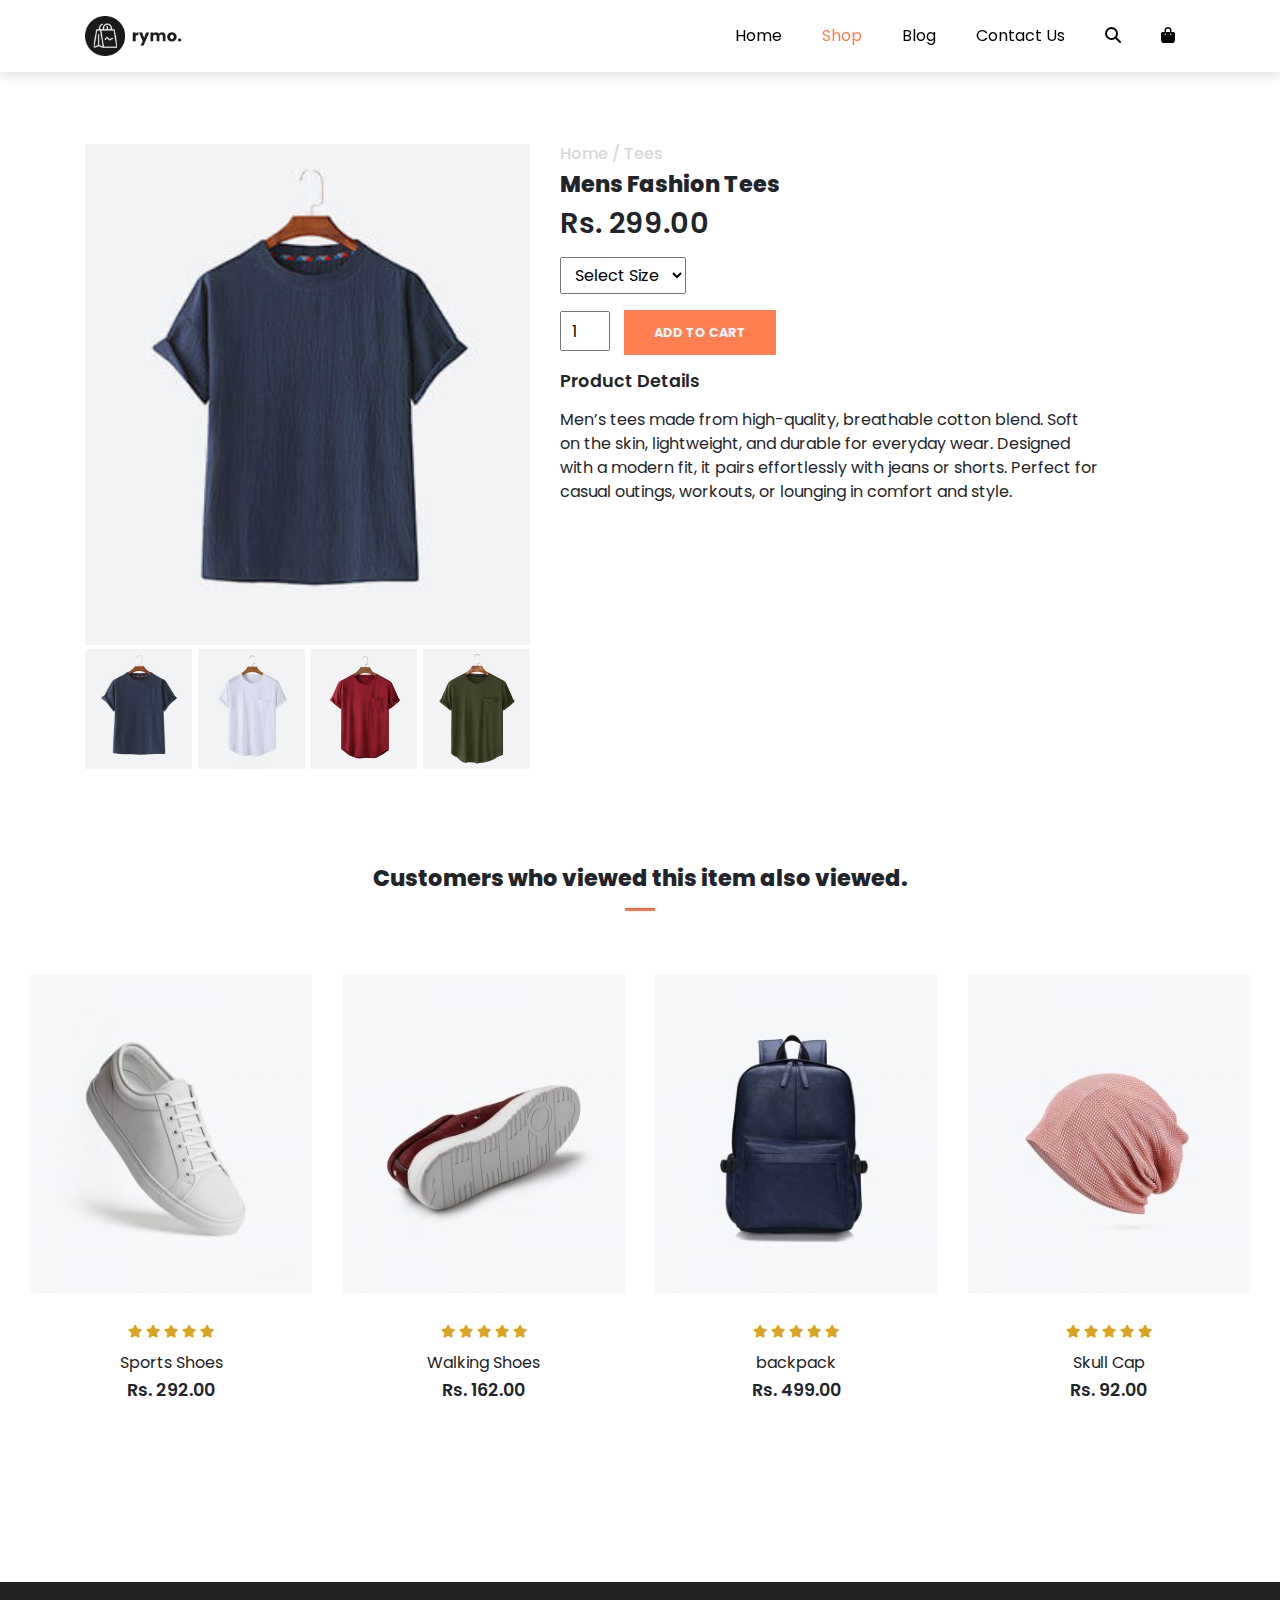
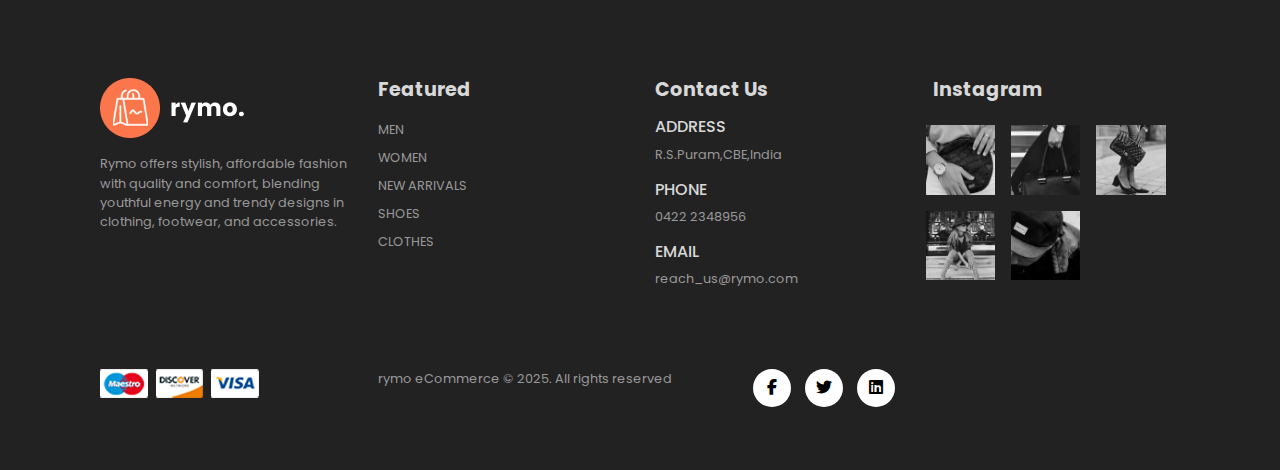
<file: singleProduct.html>
<!DOCTYPE html>
<html lang="en">
<head>
  <meta charset="UTF-8">
  <meta name="viewport" content="width=device-width, initial-scale=1.0">
  <title>Rymo.com Product Page</title>
  <!-- Bootstrap 4 CSS -->
  <link rel="stylesheet" href="https://cdn.jsdelivr.net/npm/bootstrap@4.1.3/dist/css/bootstrap.min.css" crossorigin="anonymous">
  <!-- Font Awesome -->
  <link rel="stylesheet" href="https://cdnjs.cloudflare.com/ajax/libs/font-awesome/6.5.2/css/all.min.css" crossorigin="anonymous" referrerpolicy="no-referrer" />
  <link rel="stylesheet" href="style.css">
  <style>
    .small-img-group {
        display: flex;
        justify-content: space-between;
    }

    .small-img-col {
        flex-basis: 24%;
        cursor: pointer;
    }

    .sproduct select {
      display: block;
      padding: 5px 10px;
    }

    .sproduct input {
      width: 50px;
      height: 40px;
      padding-left: 10px;
      font-size: 16px;
      margin-right: 10px;
    }

    .sproduct input:focus {
      outline: none;
    }

    .buy-btn {
      background-color: coral;
      opacity: 1;
      transition: 0.3s all;
    }
    
  </style>
</head>
<body>

  <!--Navigation-->
  <nav class="navbar navbar-expand-lg navbar-light bg-white py-3 fixed-top">
    <div class="container">
      <img src="img/logo1.png" alt="nav logo1" style="height:40px;">
      <button class="navbar-toggler" type="button" data-toggle="collapse" data-target="#navbarSupportedContent" 
              aria-controls="navbarSupportedContent" aria-expanded="false" aria-label="Toggle navigation">
        <span id="bar"><i class="fa-solid fa-bars"></i></span>
      </button>
      <div class="collapse navbar-collapse" id="navbarSupportedContent">
        <ul class="navbar-nav ml-auto">
          <li class="nav-item"><a class="nav-link" href="index.html">Home</a></li>
          <li class="nav-item"><a class="nav-link active" href="shop.html">Shop</a></li>
          <li class="nav-item"><a class="nav-link" href="#">Blog</a></li>
          <!-- <li class="nav-item"><a class="nav-link" href="#">About</a></li> -->
          <li class="nav-item"><a class="nav-link" href="index.html#contact">Contact Us</a></li>
          <li class="nav-item d-flex align-items-center">
            <a class="nav-link" href="#"><i class="fa-solid fa-magnifying-glass"></i></a>
            <a class="nav-link" href="#"><i class="fa-solid fa-shopping-bag"></i></a>
          </li>
        </ul>
      </div>
    </div>
  </nav>

  <!--Product Details-->

  <section class="container sproduct my-5 pt-5">
    <div class="row mt-5">
        <div class="col-lg-5 col-md-12 col-12">
            <img class="img-fluid w-100 pb-1" src="/img/shop/1.jpg" id="MainImg" alt="">

            <div class="small-img-group">
                <div class="small-img-col">
                    <img src="img/shop/1.jpg" width="100%" class="small-img" alt="">
                </div>
                <div class="small-img-col">
                    <img src="img/shop/24.jpg" width="100%" class="small-img" alt="">
                </div>
                <div class="small-img-col">
                    <img src="img/shop/25.jpg" width="100%" class="small-img" alt="">
                </div>
                <div class="small-img-col">
                    <img src="img/shop/26.jpg" width="100%" class="small-img" alt="">
                </div>
            </div>
        </div>
        <div class="col-lg-6 col-md-12 col-12">
          <h6>Home / Tees</h6>
          <h3 class="py-2.5">Mens Fashion Tees </h3>
          <h2>Rs. 299.00</h2>
          <select class="my-3">
            <option>Select Size</option>
            <option>XL</option>
            <option>XXL</option>
            <option>Small</option>
            <option>Medium</option>
            <option>Large</option>
          </select>
          <input type="number" value="1">
          <button class="buy-btn">Add To Cart</button>
          <h4 class="mt-3 mb-3">Product Details</h4>
          <span>Men’s tees made from high-quality, breathable cotton blend. Soft on the skin, lightweight, and durable for everyday wear.
             Designed with a modern fit, it pairs effortlessly with jeans or shorts.
              Perfect for casual outings, workouts, or lounging in comfort and style.</span>
        </div>
    </div>
  </section>

  <!--Featured Section-->
  <section id="Featured" class="my-5 pb-5">
    <div class="container text-center mt-5 py-5">
      <h3>Customers who viewed this item also viewed.</h3>
      <hr class="mx-auto">
    </div>
    <div class="row mx-auto container-fluid">
      <div class="product text-center col-lg-3 col-md-4 col-12">
        <img class="img-fluid mb-3" src="/img/featured/1.jpg" alt="">
          <div class="star">
              <i class="fa-solid fa-star"></i>
              <i class="fa-solid fa-star"></i>
              <i class="fa-solid fa-star"></i>
              <i class="fa-solid fa-star"></i>
              <i class="fa-solid fa-star"></i>
          </div>
          <h5 class="p-name">Sports Shoes</h5>
          <h4 class="p-price">Rs. 292.00</h4>
          <button class="buy-btn">Buy Now</button>
      </div>
      <div class="product text-center col-lg-3 col-md-4 col-12">
        <img class="img-fluid mb-3" src="/img/featured/2.jpg" alt="">
          <div class="star">
              <i class="fa-solid fa-star"></i>
              <i class="fa-solid fa-star"></i>
              <i class="fa-solid fa-star"></i>
              <i class="fa-solid fa-star"></i>
              <i class="fa-solid fa-star"></i>
          </div>
          <h5 class="p-name">Walking Shoes</h5>
          <h4 class="p-price">Rs. 162.00</h4>
          <button class="buy-btn">Buy Now</button>
      </div>
      <div class="product text-center col-lg-3 col-md-4 col-12">
        <img class="img-fluid mb-3" src="/img/featured/3.jpg" alt="">
          <div class="star">
              <i class="fa-solid fa-star"></i>
              <i class="fa-solid fa-star"></i>
              <i class="fa-solid fa-star"></i>
              <i class="fa-solid fa-star"></i>
              <i class="fa-solid fa-star"></i>
          </div>
          <h5 class="p-name">backpack</h5>
          <h4 class="p-price">Rs. 499.00</h4>
          <button class="buy-btn">Buy Now</button>
      </div>
      <div class="product text-center col-lg-3 col-md-4 col-12">
        <img class="img-fluid mb-3" src="/img/featured/4.jpg" alt="">
          <div class="star">
              <i class="fa-solid fa-star"></i>
              <i class="fa-solid fa-star"></i>
              <i class="fa-solid fa-star"></i>
              <i class="fa-solid fa-star"></i>
              <i class="fa-solid fa-star"></i>
          </div>
          <h5 class="p-name">Skull Cap</h5>
          <h4 class="p-price">Rs. 92.00</h4>
          <button class="buy-btn">Buy Now</button>
      </div>
    </div>
  </section>


  <!--Footer Section-->
  <footer class="mt-5 py-5">
    <div class="row container mx-auto pt-5">
      <div class="footer-one col-lg-3 col-md-6 col-12">
        <img src="/img/logo2.png" alt="">
        <p class="pt-3">Rymo offers stylish, affordable fashion with quality and comfort,
           blending youthful energy and trendy designs in clothing, footwear, and accessories.</p>
      </div>
      <div class="footer-one col-lg-3 col-md-6 col-12 mb-3">
        <h5 class="pb-2">Featured</h5>
        <ul class="text-uppercase list-unstyled">
          <li><a href="#">Men</a></li>
          <li><a href="#">Women</a></li>
          <li><a href="#">New Arrivals</a></li>
          <li><a href="#">Shoes</a></li>
          <li><a href="#">Clothes</a></li>
        </ul>
      </div>
      <div class="footer-one col-lg-3 col-md-6 col-12 mb-3">
        <h5 class="pb-2">Contact Us</h5>
          <div>
            <h6 class="text-uppercase">Address</h6>
            <p>R.S.Puram,CBE,India</p>
          </div>
          <div>
            <h6 class="text-uppercase">Phone</h6>
            <p>0422 2348956</p>
          </div>
          <div>
            <h6 class="text-uppercase">Email</h6>
            <p>reach_us@rymo.com</p>
          </div>
      </div>
      <div class="footer-one col-lg-3 col-md-6 col-12">
        <h5 class="pb-2">Instagram</h5>
          <div class="row">
            <img class="img-fluid w-25 h-100 m-2" src="/img/insta/1.jpg" alt="">
            <img class="img-fluid w-25 h-100 m-2" src="/img/insta/2.jpg" alt="">
            <img class="img-fluid w-25 h-100 m-2" src="/img/insta/3.jpg" alt="">
            <img class="img-fluid w-25 h-100 m-2" src="/img/insta/4.jpg" alt="">
            <img class="img-fluid w-25 h-100 m-2" src="/img/insta/5.jpg" alt="">
          </div>
      </div>
    </div>
    <div class="copyright mt-5">
      <div class="row container mx-auto">
        <div class="col-lg-3 col-md-6 col-12 mb-4">
          <img src="img/payment.png" alt="">
        </div>
        <div class="col-lg-4 col-md-6 col-12 text-nowrap mb-2">
          <p>rymo eCommerce © 2025. All rights reserved</p>
        </div>
        <div class="col-lg-4 col-md-6 col-12">
          <a href="#"><i class="fa-brands fa-facebook-f"></i></a>
          <a href="#"><i class="fa-brands fa-twitter"></i></a>
          <a href="#"><i class="fa-brands fa-linkedin"></i></a>
        </div>
      </div>
    </div>
  </footer>




  <!-- Bootstrap 4 JS + Popper -->
  <script src="https://code.jquery.com/jquery-3.3.1.slim.min.js" crossorigin="anonymous"></script>
  <script src="https://cdn.jsdelivr.net/npm/popper.js@1.14.3/dist/umd/popper.min.js" crossorigin="anonymous"></script>
  <script src="https://cdn.jsdelivr.net/npm/bootstrap@4.1.3/dist/js/bootstrap.min.js" crossorigin="anonymous"></script>
  <script>
    var MainImg=document.getElementById('MainImg');
    var smallImg=document.getElementsByClassName('small-img');

    smallImg[0].onclick=function() {
        MainImg.src=smallImg[0].src;
    }
    smallImg[1].onclick=function() {
        MainImg.src=smallImg[1].src;
    }
    smallImg[2].onclick=function() {
        MainImg.src=smallImg[2].src;
    }
    smallImg[3].onclick=function() {
        MainImg.src=smallImg[3].src;
    }
  </script>
</body>
</html>
</file>
<file: style.css>
@import url('https://fonts.googleapis.com/css2?family=Poppins:wght@300;400;500;600;700&display=swap');

*{
    margin: 0;
    padding: 0;
    box-sizing: border-box;
}

html {
  scroll-behavior: smooth;
}

body {
  font-family: 'Poppins', sans-serif;
}

h1 { 
    font-size: 2.5rem;
    font-weight: 700;
}
h2 { 
    font-size: 1.8rem;
    font-weight: 600; 
}
h3 { 
    font-size: 1.4rem;
    font-weight: 800; 
}
h4 { 
    font-size: 1.1rem;
    font-weight: 600; 
}
h5 { 
    font-size: 1rem;
    font-weight: 400; 
    color: #1d1d1d;
}
h6 {
    color: #d8d8d8;
}
/*button as global tag*/
button {
    font-size: 0.8rem;
    font-weight: 700;
    outline: none;
    border: none;
    background-color: #1d1d1d;
    color: aliceblue;
    padding: 13px 30px;
    cursor: pointer;
    text-transform: uppercase;
    transition: 0.3s ease;
}
button:hover {
    background-color: #3a3833;
}

/*horizontal line as global tag*/

hr {
    width: 30px;
    height: 2px;
    background-color: #fb774b;
}

/* Star as global tag*/

.star {
    padding: 10px 0;
}

.star i {
    font-size: 0.8rem;
    color: goldenrod;
}

.navbar {
    font-size: 16px;
    top: 0;
    left: 0;
    box-shadow: 0 5px 10px rgba(0, 0, 0, 0.1);
}
.navbar-light .navbar-nav .nav-link {
    padding: 0 20px;
    color: black;
    transition: 0.3s ease;
}
.navbar-light .navbar-nav .nav-link:hover,
.navbar-light .navbar-nav .nav-link:active{
    color: coral;
}

.navbar-nav .nav-link.active {
  color: coral !important;
}


#bar{
    font-size: 1.5rem;
    padding: 7px;
    cursor: pointer;
    font-weight: 500;
    transition: 0.3s ease;
    color: black;
}

#bar:hover,
#bar:active {
    color: #fff;
}

@media only screen and (max-width:991px){
    body > nav > div > button:hover,
    body > nav > div > button:focus {
        background-color: #fb774b;
    }
    #navbarSupportedContent > ul{
        margin: 1rem;
        justify-content: flex-end;
        align-items: flex-end;
        text-align: right;
    }
    #navbarSupportedContent > ul > li:nth-child(n) > a {
        padding: 10px 0;
    }
}

/*mobile nav*/
.navbar-light .navbar-toggler {
    border: none;
    outline: none;
}

/*section home*/

#home {
    background-image: url("img/back.jpg");
    width: 100%;
    height: 100vh;
    background-size: cover;
    background-position: top 60px center;
    display: flex;
    flex-direction: column;
    justify-content: center;
    align-items:flex-start;
}

#home span{
    color: coral;
}

/* section New*/

#New .one img {
    width: 100%;
    height: 100%;
    background-position: center center;
    background-repeat: no-repeat;
    background-size: cover;
    position: relative;
}

#New .one .details {
    position: absolute;
    width: 100%;
    height: 100%;
    top: 0;
    left: 0;
    transition: 0.3s ease;
}

#New .one:hover .details {
    cursor: pointer;
    background-color:rgba(245, 178, 178, 0.7);
}

#New .one .details button {
    display: inline-block;
    font-size: 14px;
    font-weight: 500;
    color: #2a2a2a;
    background: none;
    text-transform: uppercase;
    border-bottom: 1px solid #2a2a2a;
    padding: 2.5px;
    transform: translateY(70px);
    transition: 0.3s ease;
}

#New .one .details button:hover {
    color: #fff;
    border-bottom: 1px solid #fff;
}

#New .one:nth-child(1) .details {
    display: flex;
    justify-content: center;
    flex-direction: column;
    align-items: flex-start;
    text-align: start;
}

#New .one:nth-child(2) .details {
    display: flex;
    justify-content: center;
    flex-direction: column;
    align-items: center;
    text-align: center;
}

#New .one:nth-child(3) .details {
    display: flex;
    justify-content: center;
    flex-direction: column;
    align-items: flex-end;
    text-align: end;
}

/*section featured Products*/

.product {
    cursor: pointer;
    margin-bottom: 2rem;
}

.product img {
    transition: 0.3s all;
}

.product:hover img {
    opacity: 0.7;
}

.product .buy-btn {
    background-color: #fb774b;
    transform: translateY(20px);
    opacity: 0;
    transition: 0.3s all;
}

.product:hover .buy-btn {
    transform: translateY(0);
    opacity: 1;
}

/*section Banner*/

#Banner {
    background-image: url("img/banner/2.jpg");
    width: 100%;
    height: 60vh;
    background-size: cover;
    background-position: top 70px center;
    background-repeat: no-repeat;
    background-attachment: fixed;
    display: flex;
    flex-direction: column;
    justify-content: center;
    align-items:flex-start; 
}

#Banner h4 {
    color: #d8d8d8;
}

#Banner h1 {
    color: #fff;
}

#Banner button {
    background-color: #fb774b;
}

/*section Footer*/

footer {
    background-color: #222222;
}

footer h5 {
    color: #d8d8d8;
    font-weight: 700;
    font-size: 1.2rem;
}

footer li {
    padding-bottom: 4px;
}

footer li a {
    font-size: 0.8rem;
    color: #999;
}

footer li a:hover {
    color: #d8d8d8;
}

footer p {
    color: #999;
    font-size: 0.8rem;
}

footer .copyright a {
    color: #000;
    width: 38px;
    height: 38px;
    background-color: #fff;
    display: inline-block;
    text-align: center;
    line-height: 38px;
    border-radius: 50%;
    transition: 0.3s ease;
    margin: 0 5px;
}

footer .copyright a:hover {
    color: #fff;
    background-color:#fb774b;
}

/*section Blog*/

#blog-container .post .post-img {
    overflow: hidden;
    cursor: pointer;
}

#blog-container .post-img {
    transition: 0.3s ease;
}


#blog-container .post:hover img {
    transform: scale(1.3) rotate(-10deg);
    opacity: 0.8;
}

#blog-container .post:hover h3 {
    transition: 0.3s ease;
    cursor: pointer;
}

#blog-container .post:hover h3 {
    color: #fd8c66;
}

/*section cart*/

#cart-container {
    overflow-x: auto;
}

#cart-container table {
    border-collapse: collapse;
    width: 100%;
    table-layout: fixed;
    white-space: nowrap;
}

#cart-container table thead {
    font-weight: 700;
}

#cart-container table thead td {
    background-color: #fd8c66;
    color: #fff;
    border: none;
    padding: 6px 0;
}

#cart-container table td {
    border: 1px solid #b6b3b3;
    text-align: center;
}

#cart-container table td:nth-child(1) {
    width: 100px;
}

#cart-container table td:nth-child(2),
#cart-container table td:nth-child(3) {
    width: 200px;
}

#cart-container table td:nth-child(4),
#cart-container table td:nth-child(5),
#cart-container table td:nth-child(6) {
    width: 170px;
}

#cart-container table tbody img {
    width: 100px;
    height: 80px;
    object-fit:cover;
}

#cart-container table tbody i {
    color: #8d8c89;
}

#cart-bottom .coupon>div,
#cart-bottom .Total>div {
    border: 1px solid #b6b3b3;    
}

#cart-bottom .coupon h5,
#cart-bottom .Total h5 {
    background-color: #fd8c66;
    color: #fff;
    border: none;
    padding: 6px 12px;
    font-weight: 700;
}

#cart-bottom .coupon p,
#cart-bottom .coupon input {
    padding: 0 12px;
}

#cart-bottom .coupon input {
    height: 44px;
}

#cart-bottom .coupon input,
#cart-bottom .coupon button {
    margin: 0 0 20px 12px;
}

#cart-bottom .Total div>div {
    padding: 0 12px;
}

#cart-bottom .Total h6 {
    color: #2a2a2a;
}

.second-hr {
    background: #b8b7b3;
    width: 100%;
    height: 1px;
}

#cart-bottom .Total div>button {
    margin: 0 12px 20px 0;
    display: flex;
    justify-content: flex-end;
}

.cart-icon {
  position: relative;
  display: inline-block;
}

#cart-count {
  position: absolute;
  top: -8px;
  right: -10px;
  background: red;
  color: white;
  font-size: 12px;
  font-weight: bold;
  padding: 2px 6px;
  border-radius: 50%;
  line-height: 1;
  min-width: 18px;
  text-align: center;
  display: none; /* hidden until items added */
}
</file>
